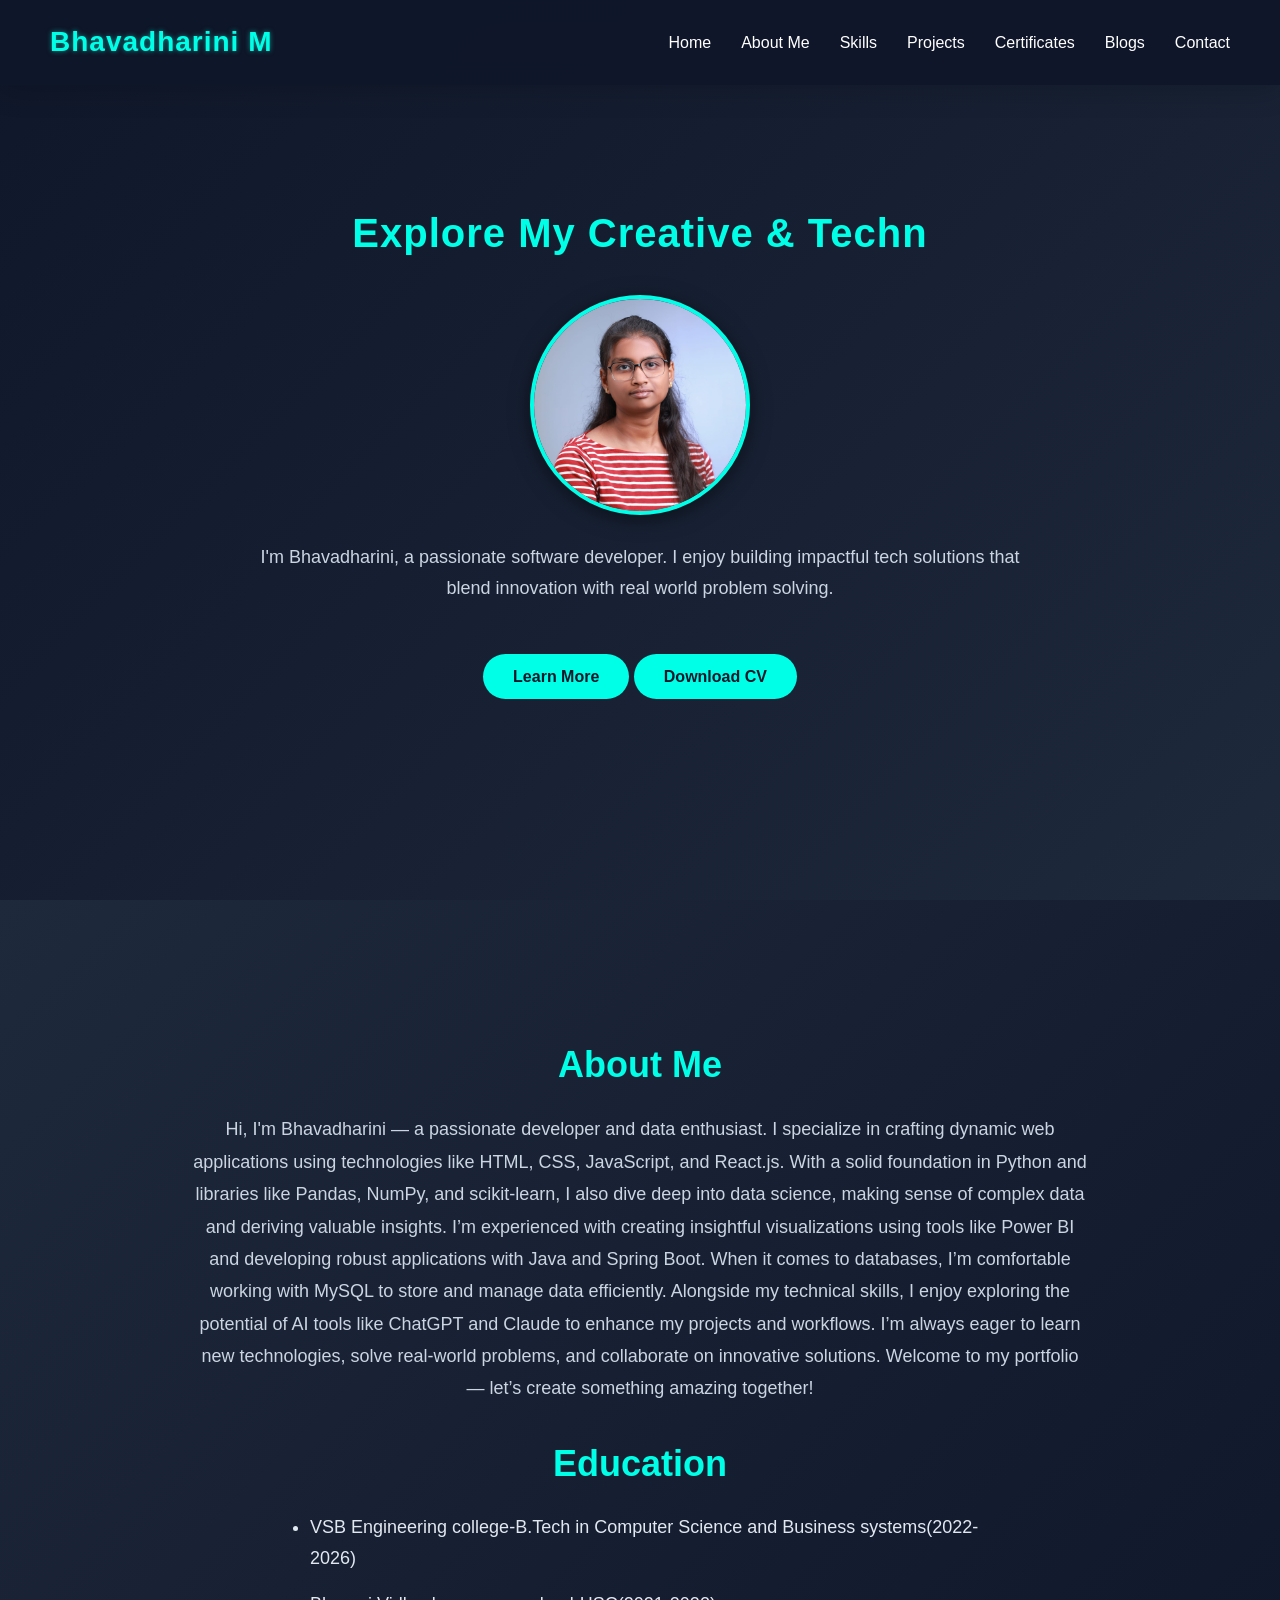
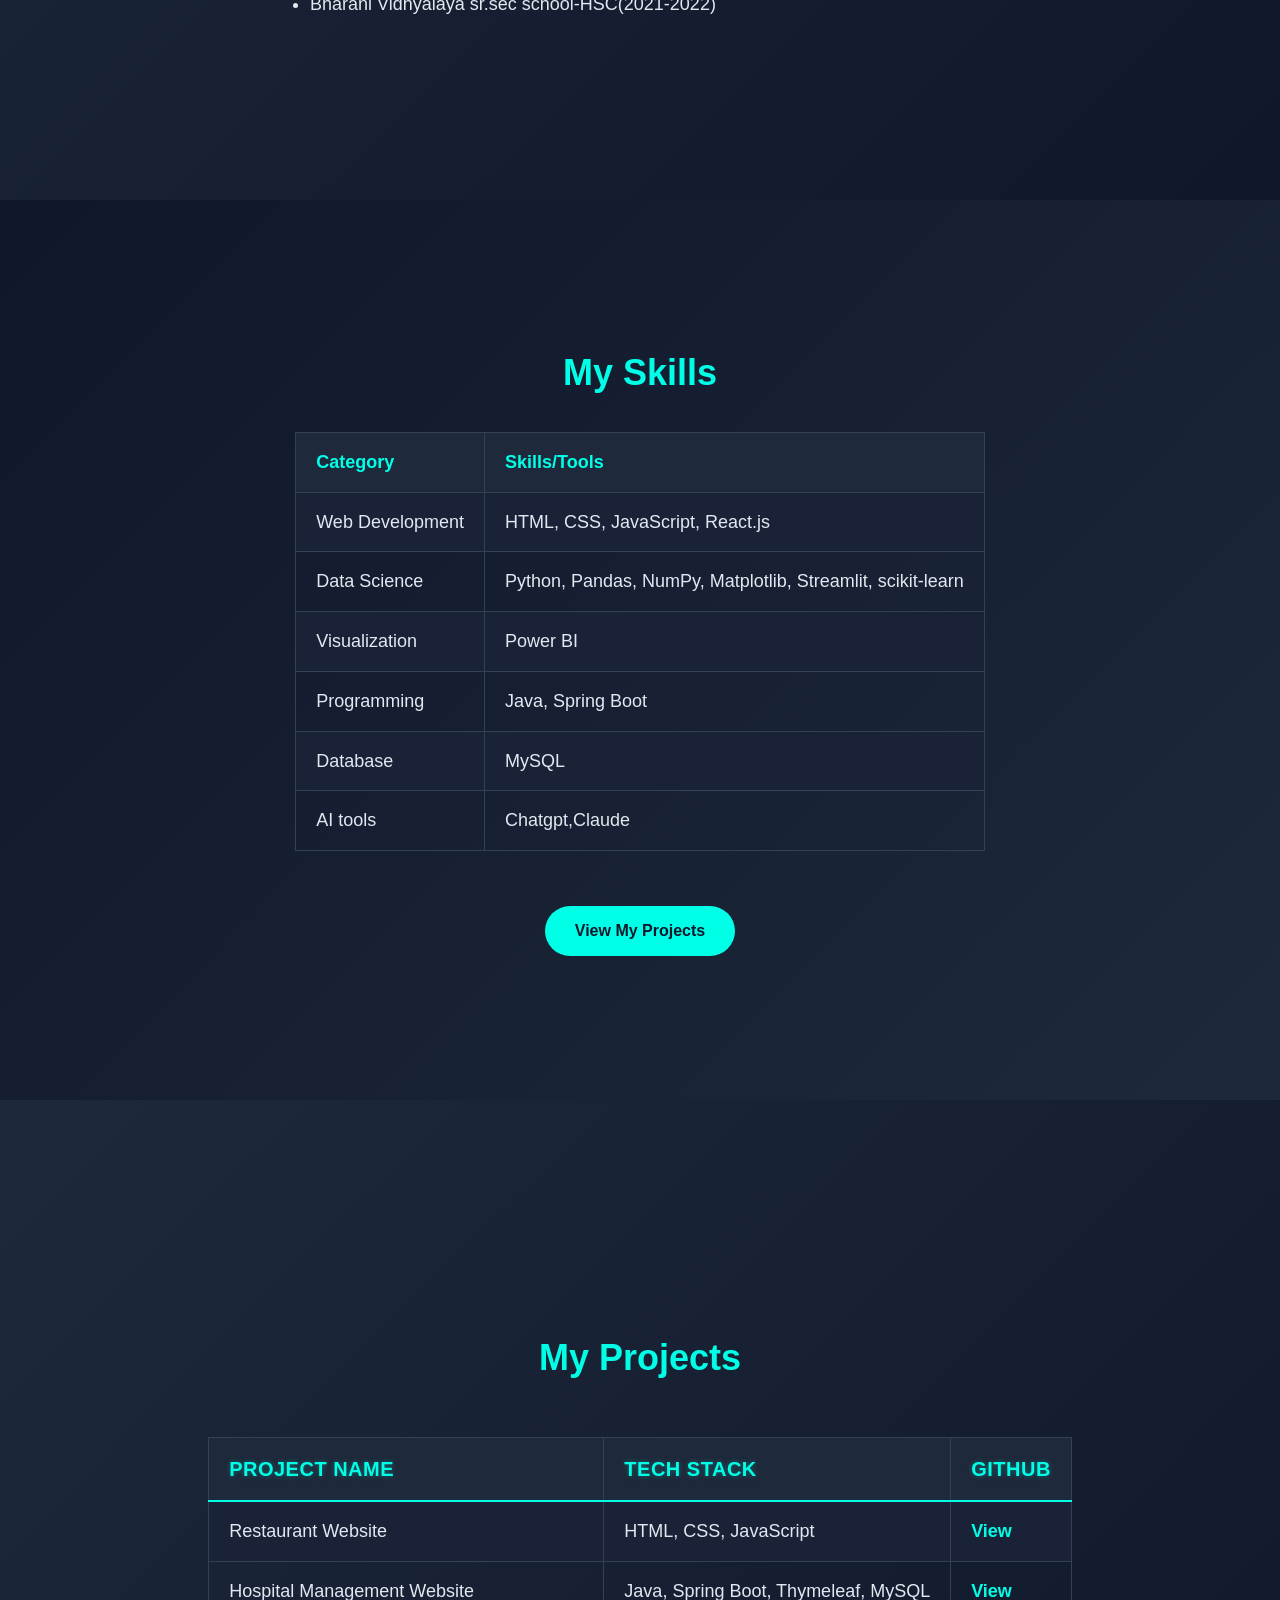
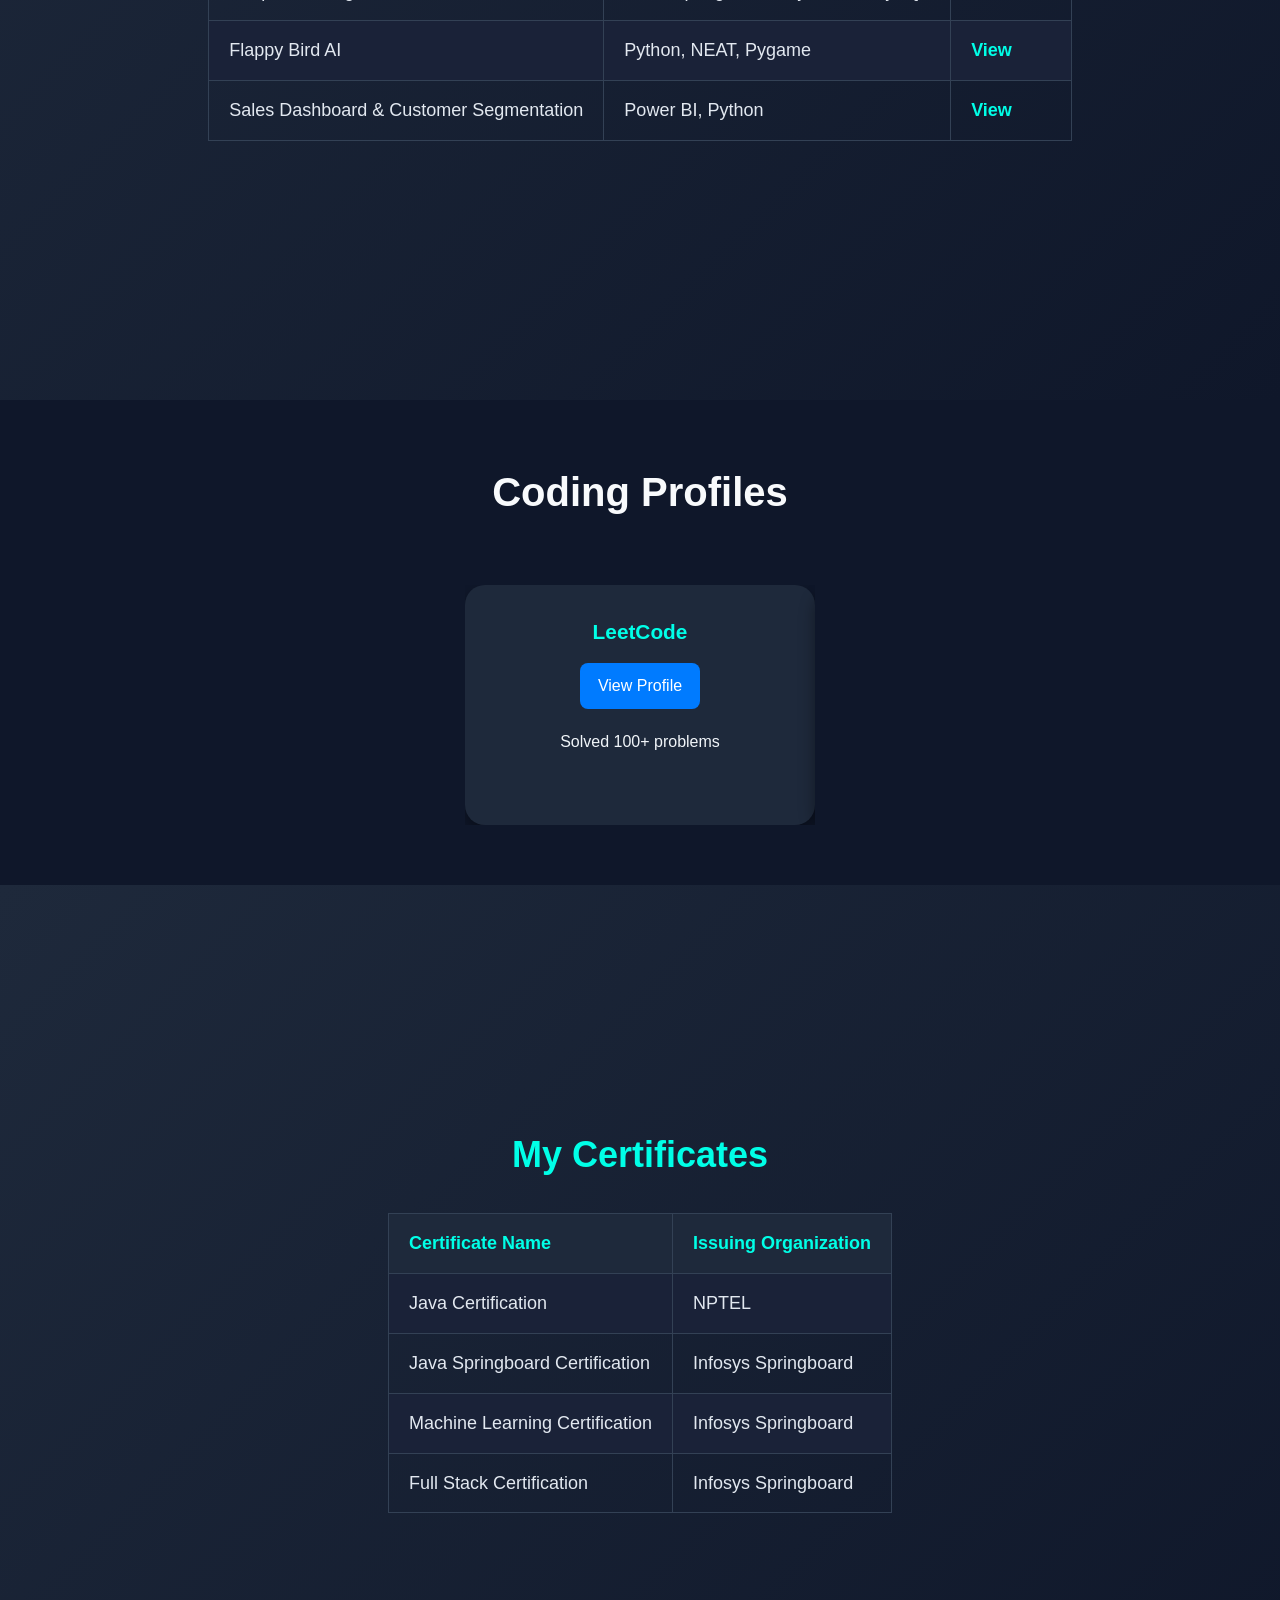
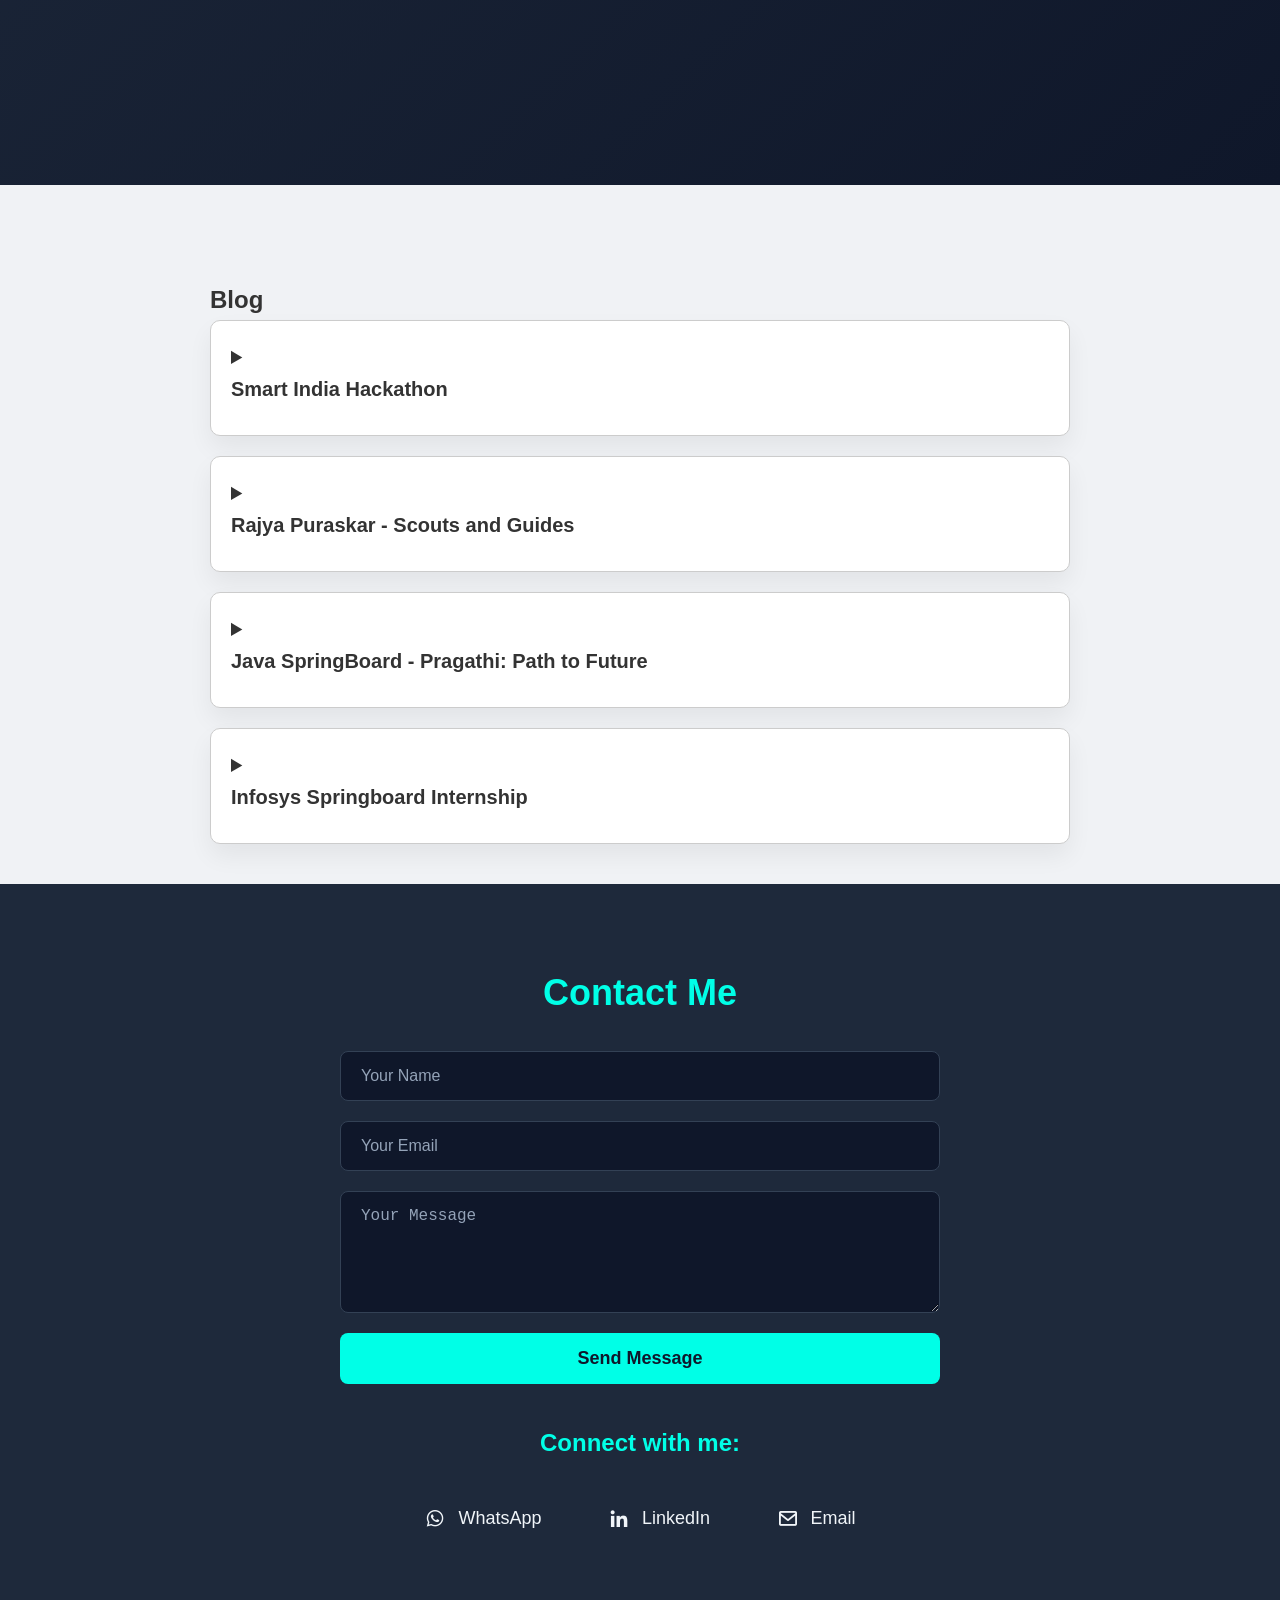
<file: index.html>
<!DOCTYPE html>
<html lang="en">
<head>
    <meta charset="UTF-8">
    <meta name="viewport" content="width=device-width, initial-scale=1.0">
    <title>Bhavadharini Portfolio</title>
    <link rel="stylesheet" href="style.css">
    <link href='https://unpkg.com/boxicons@2.1.4/css/boxicons.min.css' rel='stylesheet'>
</head>
<body>
    <header class="header">
        <a href="#home" class="logo">Bhavadharini M</a>
        <div class="menu-icon" onclick="toggleMenu()">&#9776;</div> <!-- Hamburger icon -->
        <nav class="navbar" id="navbar">
            <a href="#home">Home</a>
            <a href="#about">About Me</a>
            <a href="#skills">Skills</a>
            <a href="#projects">Projects</a>
            <a href="#certificates">Certificates</a>
            <a href="#blog">Blogs</a>
            <a href="#contact">Contact</a>
        </nav>
    </header>   
    
    <section class="home" id="home">
        <div class="home-content">
            <h3>Explore My Creative & Technical Journey!!!</h3>
            <div class="home-image">
                <img src="photo_official.jpg" alt="Home Image">
            </div>
            <p>I'm Bhavadharini, a passionate software developer. I enjoy building impactful tech solutions that blend innovation with real world problem solving.</p>
            <a href="#about" class="btn">Learn More</a>

            <a href="BHAVADHARINI M_VSBEC (1).pdf" download class="btn">Download CV</a>
        </div>
    </section>
    <section class="about" id="about">
        <div class="about-content">
            <h3>About Me</h3>
            <p>Hi, I'm Bhavadharini — a passionate developer and data enthusiast. I specialize in crafting dynamic web applications using technologies like HTML, CSS, JavaScript, and React.js. With a solid foundation in Python and libraries like Pandas, NumPy, and scikit-learn, I also dive deep into data science, making sense of complex data and deriving valuable insights.

                I’m experienced with creating insightful visualizations using tools like Power BI and developing robust applications with Java and Spring Boot. When it comes to databases, I’m comfortable working with MySQL to store and manage data efficiently.
                
                Alongside my technical skills, I enjoy exploring the potential of AI tools like ChatGPT and Claude to enhance my projects and workflows.
                
                I’m always eager to learn new technologies, solve real-world problems, and collaborate on innovative solutions. Welcome to my portfolio — let’s create something amazing together!</p>
            <h3>Education</h3>
            <ul>
                <li>VSB Engineering college-B.Tech in Computer Science and Business systems(2022-2026)</li>
                <li>Bharani Vidhyalaya sr.sec school-HSC(2021-2022)</li>
            </ul>
        </div>
        
    </section>
    <section class="skills" id="skills">
        <div class="skills-content">
            <h3>My Skills</h3>
            <table class="skills-table">
                <tr>
                    <th>Category</th>
                    <th>Skills/Tools</th>
                </tr>
                <tr>
                    <td>Web Development</td>
                    <td>HTML, CSS, JavaScript, React.js</td>
                </tr>
                <tr>
                    <td>Data Science</td>
                    <td>Python, Pandas, NumPy, Matplotlib, Streamlit, scikit-learn</td>
                </tr>
                <tr>
                    <td>Visualization</td>
                    <td>Power BI</td>
                </tr>
                <tr>
                    <td>Programming</td>
                    <td>Java, Spring Boot</td>
                </tr>
                <tr>
                    <td>Database</td>
                    <td>MySQL</td>
                </tr>
                <tr>
                    <td>AI tools</td>
                    <td>Chatgpt,Claude</td>
                </tr>
            </table>
            <a href="#projects" class="btn">View My Projects</a>
        </div>
    </section>
    <section class="projects" id="projects">
        <div class="projects-content">
          <h3>My Projects</h3>
          <table class="projects-table">
            <tr>
              <th>Project Name</th>
              <th>Tech Stack</th>
              <th>GitHub</th>
            </tr>
            <tr>
              <td>Restaurant Website</td>
              <td>HTML, CSS, JavaScript</td>
              <td><a href="https://github.com/bhava2206/restaurant_website" target="_blank" class="github-btn">View</a></td>
            </tr>
            <tr>
              <td>Hospital Management Website</td>
              <td>Java, Spring Boot, Thymeleaf, MySQL</td>
              <td><a href="https://github.com/yourusername/project2" target="_blank" class="github-btn">View</a></td>
            </tr>
            <tr>
              <td>Flappy Bird AI</td>
              <td>Python, NEAT, Pygame</td>
              <td><a href="https://github.com/yourusername/project3" target="_blank" class="github-btn">View</a></td>
            </tr>
            <tr>
              <td>Sales Dashboard & Customer Segmentation</td>
              <td>Power BI, Python</td>
              <td><a href="https://github.com/yourusername/project4" target="_blank" class="github-btn">View</a></td>
            </tr>
          </table>
        </div>
      </section>
      <section class="leetcode-slider" id="leetcode">
        <h1>Coding Profiles</h1>
        <br><br>
        <div class="slider-container">
            <div class="slider">
                <div class="slide-card">
                    <h4>LeetCode</h4>
                    <a href="https://leetcode.com/u/Bhavadharinim/" target="_blank">View Profile</a>
                    <p>Solved 100+ problems</p>
                </div>
                <div class="slide-card">
                    <h4>GeeksForGeeks</h4>
                    <a href="https://www.geeksforgeeks.org/user/bhavadharj759/" target="_blank">View Profile</a>
                    <p>solved 50+ problems</p>
                </div>
                <div class="slide-card">
                    <h4>GitHub</h4>
                    <a href="https://github.com/" target="_blank">View Profile</a>
                    <p>Contributed to various projects</p>
                </div>
                <div class="slide-card">
                  <h4>HackerRank</h4>
                  <a href="https://www.hackerrank.com/profile/bhavadharinim251" target="_blank">View Profile</a>
                  <p>solved 50+ problems</p>
              </div>
                <!-- Add more cards as needed -->
                <div class="slide-card">
                    <h4>LeetCode</h4>
                    <a href="https://leetcode.com/u/Bhavadharinim/" target="_blank">View Profile</a>
                    <p>Solved 100+ problems</p>
                </div>
                <div class="slide-card">
                    <h4>GeeksForGeeks</h4>
                    <a href="https://www.geeksforgeeks.org/user/bhavadharj759/" target="_blank">View Profile</a>
                    <p>solved 50+ problems</p>
                </div>
                <div class="slide-card">
                    <h4>GitHub</h4>
                    <a href="https://github.com/" target="_blank">View Profile</a>
                    <p>Contributed to various projects</p>
                </div>
                <div class="slide-card">
                  <h4>HackerRank</h4>
                  <a href="https://www.hackerrank.com/profile/bhavadharinim251" target="_blank">View Profile</a>
                  <p>solved 50+ problems</p>
              </div>
            </div>
            
        </div>
    </section>
    
    
      
    <section class="certificates" id="certificates">
         <div class="certificates-content">
          <h3>My Certificates</h3>
          <table class="certificates-table">
              <tr>
               <th>Certificate Name</th>
               <th>Issuing Organization</th>
              </tr>
              <tr>
               <td>Java Certification</td>
               <td>NPTEL</td>
              </tr>
              <tr>
               <td>Java Springboard Certification</td>
               <td>Infosys Springboard</td>
              </tr>
              <tr>
               <td>Machine Learning Certification</td>
               <td>Infosys Springboard</td>
              </tr>
              <tr>
               <td>Full Stack Certification</td>
               <td>Infosys Springboard</td>
              </tr>
          </table>
         </div>    
    </section>
    <section class="blog" id="blog">
      <br><br><br>
      <h1>Blog</h1>
  
      <details class="blog-entry">
          <summary><h4>Smart India Hackathon</h4></summary>
          <img src="maxresdefault.jpg" alt="Smart India Hackathon" class="blog-image">
          <p>
              I had the opportunity to participate in the prestigious Smart India Hackathon, where our team collaboratively proposed and built a Geolocation-based Attendance Tracking App aimed at streamlining employee attendance processes across multiple office locations.
              <br><br>
              The application was designed with practical, user-centric features such as:
              <ul>
                  <li>Geolocation-based check-in/check-out</li>
                  <li>Offline access to mark attendance in areas with poor connectivity</li>
                  <li>Multilingual support to cater to diverse users</li>
                  <li>Integration with Google Maps API for accurate location tracking</li>
                  <li>Real-time data synchronization with a cloud database</li>
              </ul>
              This hackathon was a remarkable team effort, allowing us to collaboratively brainstorm, design, and develop the solution within a limited time frame. Through this, I gained extensive hands-on experience in:
              <ul>
                  <li>Flutter for building a cross-platform mobile app</li>
                  <li>MongoDB Atlas for managing cloud-based, scalable data storage</li>
                  <li>Google Maps & GPS services for location tracking</li>
                  <li>Git and GitHub for version control and effective collaboration</li>
              </ul>
              The event not only sharpened my technical skills but also helped enhance my teamwork, problem-solving, and agile development practices.
          </p>
      </details>
  
      <details class="blog-entry">
          <summary><h4>Rajya Puraskar - Scouts and Guides</h4></summary>
          <img src="download.png" alt="Rajya Puraskar" class="blog-image">
          <p>
              Achieving the Rajya Puraskar, one of the highest state-level honors in Scouts and Guides, marked a significant milestone in my personal growth journey. Through this experience, I actively participated in state-level camps, service activities, and rigorous evaluations, which strengthened my:
              <ul>
                  <li>Leadership skills by leading teams in various outdoor tasks and social initiatives</li>
                  <li>Teamwork and collaboration during group challenges and community service projects</li>
                  <li>Sense of social responsibility through volunteering and public service activities</li>
              </ul>
              This experience taught me to adapt, communicate effectively, and lead with empathy — lessons that continue to guide me in both personal and professional settings.
          </p>
      </details>
  
      <details class="blog-entry">
          <summary><h4>Java SpringBoard - Pragathi: Path to Future</h4></summary>
          <img src="1723796476978.png" alt="Java Springboard" class="blog-image">
          <p>
              As part of the Infosys Springboard initiative, I had the opportunity to enhance my skills in Java programming, Spring Boot framework, and full-stack development through a series of hands-on projects, coding exercises, and interactive learning modules. This program provided an in-depth understanding of building scalable web applications using Java 17, Spring Boot RESTful services, MySQL, and front-end integration tools.
              <br><br>
              Alongside full-stack development, I also explored the exciting domain of Artificial Intelligence (AI) and Machine Learning (ML) using Python. The AI/ML modules covered key concepts such as:
              <ul>
                  <li>Supervised and Unsupervised Learning</li>
                  <li>Data Preprocessing and Cleaning</li>
                  <li>Model Building and Evaluation Techniques</li>
                  <li>Libraries like Pandas, NumPy, Matplotlib, and scikit-learn</li>
                  <li>Basic implementations of algorithms like Linear Regression, Decision Trees, and K-Means Clustering</li>
              </ul>
              Through practical assignments and projects, I gained valuable experience in applying AI/ML techniques to real-world datasets, performing predictive analysis, data visualization, and model optimization.
              <br><br>
              This dual exposure to full-stack application development and AI/ML fundamentals has equipped me with a versatile technical skill set, enhancing both my backend development capabilities and data-driven problem-solving approach. The program also emphasized professional development skills such as project management, version control with Git/GitHub, agile methodologies, and effective team collaboration in a simulated professional environment.
          </p>
      </details>
  
      <details class="blog-entry">
          <summary><h4>Infosys Springboard Internship</h4></summary>
          <img src="download (2).jpg" alt="Infosys Internship" class="blog-image">
          <p>
              As a Springboard Intern, I gained valuable exposure to real-world software development practices through a structured Java Stack Development program. The internship allowed me to deepen my understanding of Java programming, Spring Boot framework, REST APIs, and MySQL database management. I also got hands-on experience with collaborative development tools like Git and GitHub, enhancing my ability to work efficiently in team-based projects.
              <br><br>
              One of the highlights of my internship was developing a Hospital Management Application named "Care and Cure App". This project provided a comprehensive, practical learning experience in:
              <ul>
                  <li>Back-end logic development using Java and Spring Boot</li>
                  <li>Database design and management with MySQL</li>
                  <li>Front-end integration techniques for seamless user interaction</li>
                  <li>Version control and team collaboration using GitHub</li>
              </ul>
              Working alongside students from different states helped me enhance my communication, teamwork, and cross-functional collaboration skills. Within the project, I specifically handled the Doctor Module, where I implemented functionalities such as:
              <ul>
                  <li>Doctor registration and profile management</li>
                  <li>Appointment scheduling and patient records</li>
                  <li>Availability management and slot booking</li>
              </ul>
              This hands-on project not only improved my problem-solving skills but also gave me real-time exposure to the end-to-end software development lifecycle, from database schema creation to API development and front-end integration.
              <br><br>
              The internship experience broadened my technical capabilities and taught me the importance of teamwork, agile development, and attention to detail in delivering quality software solutions.
          </p>
      </details>
  </section>
  
    <section class="contact" id="contact">
        <div class="contact-content">
            <h3>Contact Me</h3>
            <form action="https://script.google.com/macros/s/AKfycby15DABHLYYRryPjyNxZnx-lchVOAT3p_8gW0bi8J-9GLEpDHg9KxpjNGTtx9qkNso78w/exec" method="POST" name="contact-form">
            <input type="text" name="name" placeholder="Your Name" required>
            <input type="email" name="email" placeholder="Your Email" required>
            <textarea name="message" rows="5" placeholder="Your Message" required></textarea>
            <button type="submit">Send Message</button>
            </form>
            <div class="contact-links">
            <h4>Connect with me:</h4>
            <a href="https://wa.me/918973306673" target="_blank" class="contact-link">
                <i class='bx bxl-whatsapp'></i> WhatsApp
            </a>
            <a href="https://www.linkedin.com/in/bhavadharini-m-6391a1280/" target="_blank" class="contact-link">
                <i class='bx bxl-linkedin'></i> LinkedIn
            </a>
            <a href="mailto:bhavadharinim2500@gmail.com" class="contact-link">
                <i class='bx bx-envelope'></i> Email
            </a>
            </div>
        </div>
        
    </section>    
    

    <script>
        function toggleMenu() {
          var navbar = document.getElementById("navbar");
          navbar.classList.toggle("active");
        }
        
      </script>
      
      <script>
       window.onload = () => {
  let i = 0;
  const txt = 'Explore My Creative & Technical Journey!!!';
  const speed = 100;
  const h3 = document.querySelector('.home-content h3');
  
  h3.innerHTML = ''; // clear existing text before typing
  
  function typeWriter() {
    if (i < txt.length) {
      h3.innerHTML += txt.charAt(i);
      i++;
      setTimeout(typeWriter, speed);
    }
  }

  typeWriter();
};


      </script>
      <script>
        const scriptUrl = 'https://script.google.com/macros/s/AKfycby15DABHLYYRryPjyNxZnx-lchVOAT3p_8gW0bi8J-9GLEpDHg9KxpjNGTtx9qkNso78w/exec';
        const form = document.forms['contact-form'];
        form.addEventListener('submit', e => {
          e.preventDefault();
          fetch(scriptUrl, { method: 'POST', body: new FormData(form)})
            .then(response => {
              if (response.ok) {
                alert("Message sent successfully!");
                form.reset();
              } else {
                alert("Failed to send message. Please try again.");
              }
            })
            .catch(error => {
              console.error('Error!', error.message);
              alert("An error occurred. Please check your internet connection or try again later.");
            });
        });
      </script>
      <script>
        document.querySelectorAll(".blog-entry").forEach((entry) => {
            entry.addEventListener("toggle", () => {
                if (entry.open) {
                    document.querySelectorAll(".blog-entry").forEach((other) => {
                        if (other !== entry) {
                            other.removeAttribute("open");
                        }
                    });
                }
            });
        });
        
    </script>
   
   <script>
    let currentIndex = 0;
    const slider = document.querySelector('.slider');
    const cards = document.querySelectorAll('.slide-card');
    const totalCards = cards.length;
  
    function moveSlider(index) {
      slider.style.transform = `translateX(-${index * 100}%)`;
    }
  
    function autoSlide() {
      currentIndex = (currentIndex + 1) % totalCards;
      moveSlider(currentIndex);
    }
  
    let autoSlideInterval = setInterval(autoSlide, 3000);
  
    // Drag functionality
    let startX = 0;
    let isDragging = false;
    let dragThreshold = 50;
  
    const container = document.querySelector('.slider-container');
  
    container.addEventListener('mousedown', (e) => {
      isDragging = true;
      startX = e.pageX;
      clearInterval(autoSlideInterval);
    });
  
    container.addEventListener('mouseup', (e) => {
      if (!isDragging) return;
      const diff = e.pageX - startX;
      if (diff > dragThreshold && currentIndex > 0) {
        currentIndex--;
      } else if (diff < -dragThreshold && currentIndex < totalCards - 1) {
        currentIndex++;
      }
      moveSlider(currentIndex);
      isDragging = false;
      autoSlideInterval = setInterval(autoSlide, 3000);
    });
  
    container.addEventListener('touchstart', (e) => {
      startX = e.touches[0].clientX;
      clearInterval(autoSlideInterval);
    });
  
    container.addEventListener('touchend', (e) => {
      const endX = e.changedTouches[0].clientX;
      const diff = endX - startX;
      if (diff > dragThreshold && currentIndex > 0) {
        currentIndex--;
      } else if (diff < -dragThreshold && currentIndex < totalCards - 1) {
        currentIndex++;
      }
      moveSlider(currentIndex);
      autoSlideInterval = setInterval(autoSlide, 3000);
    });
  </script>
  
    

      
      
</body>
</html>
</file>
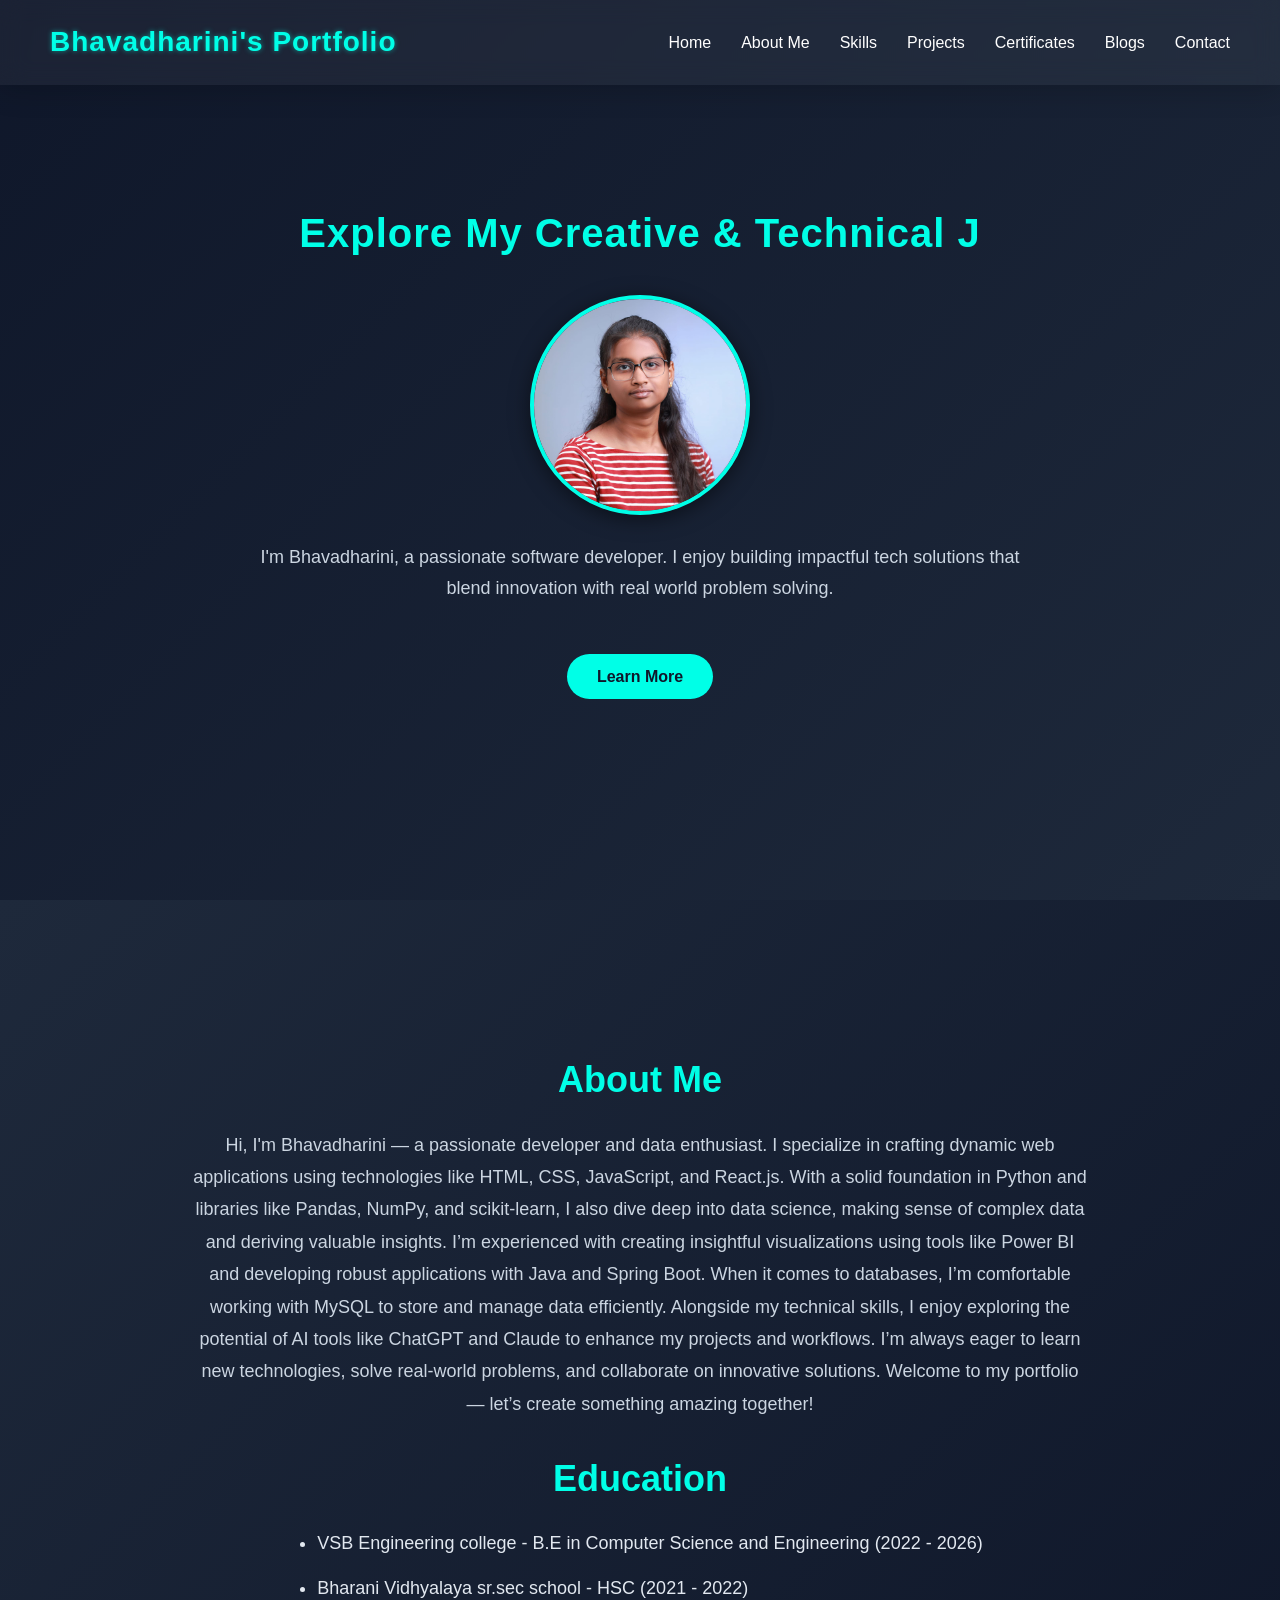
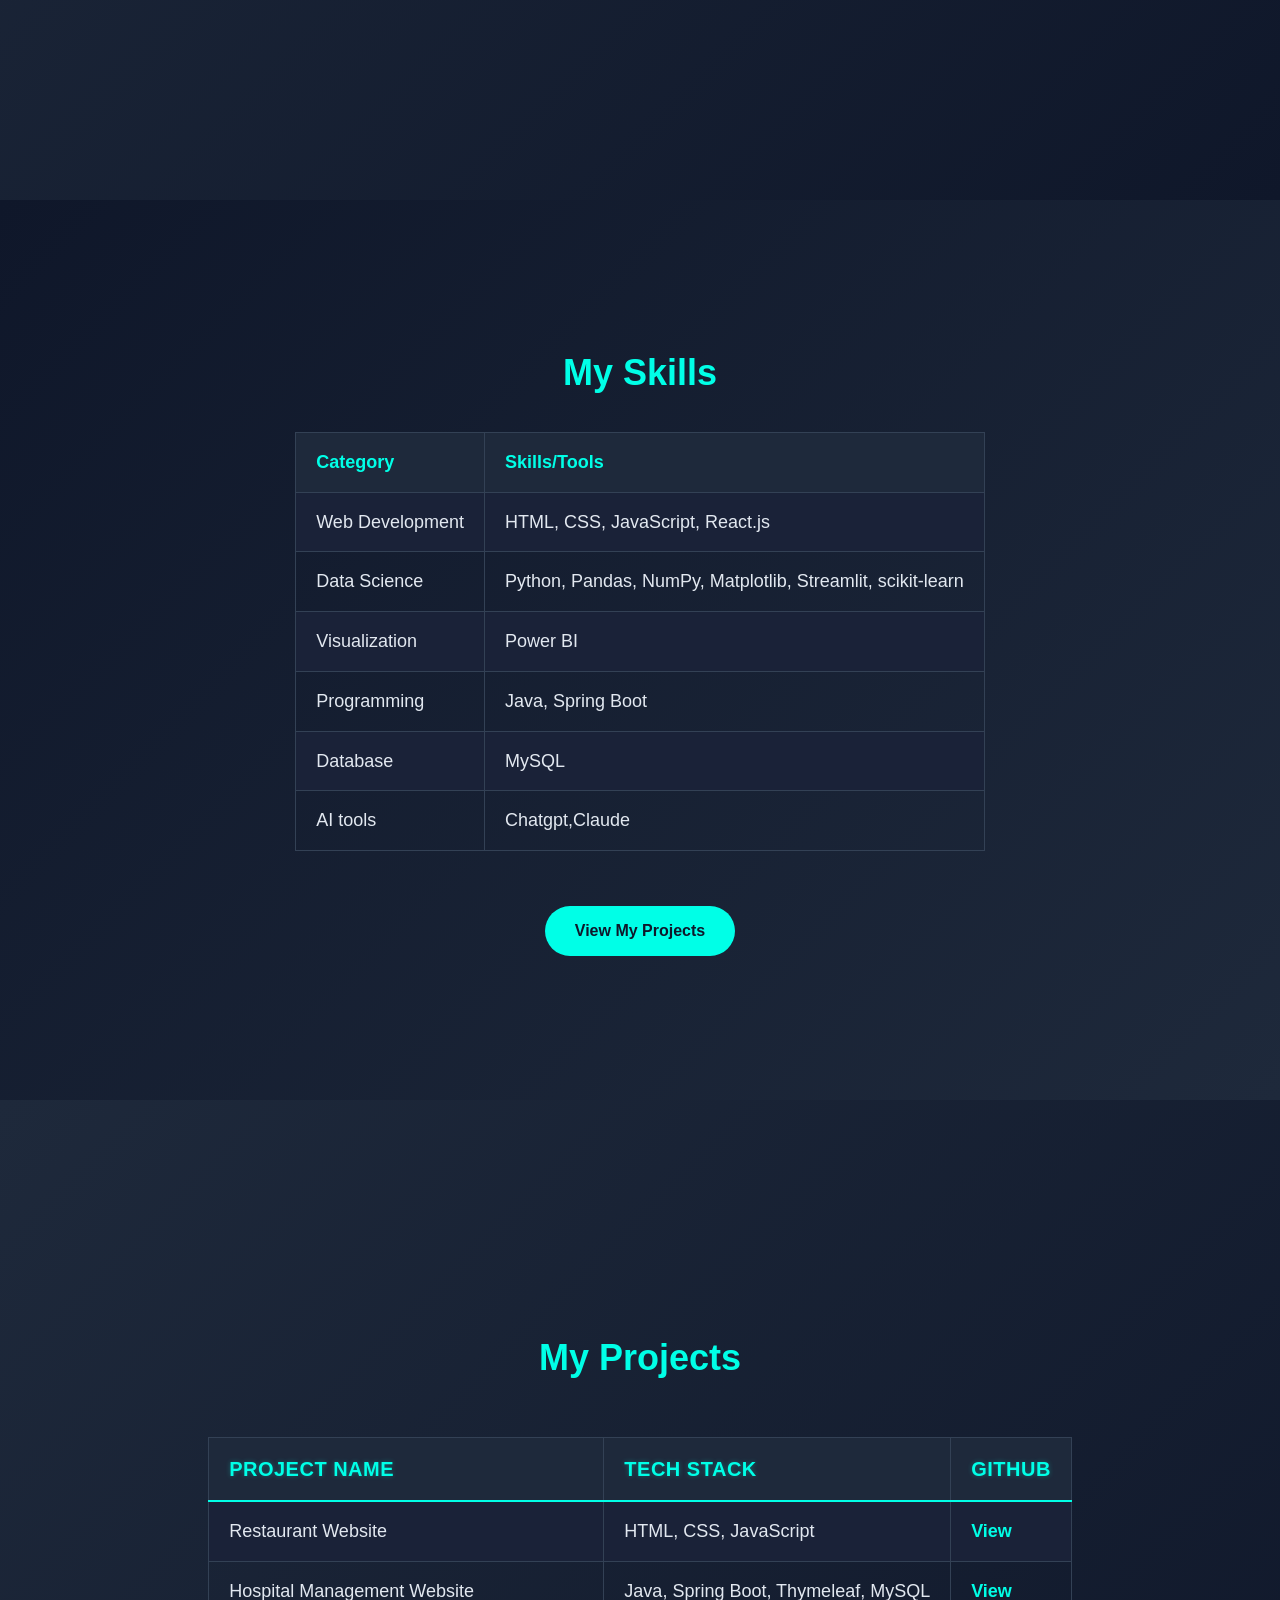
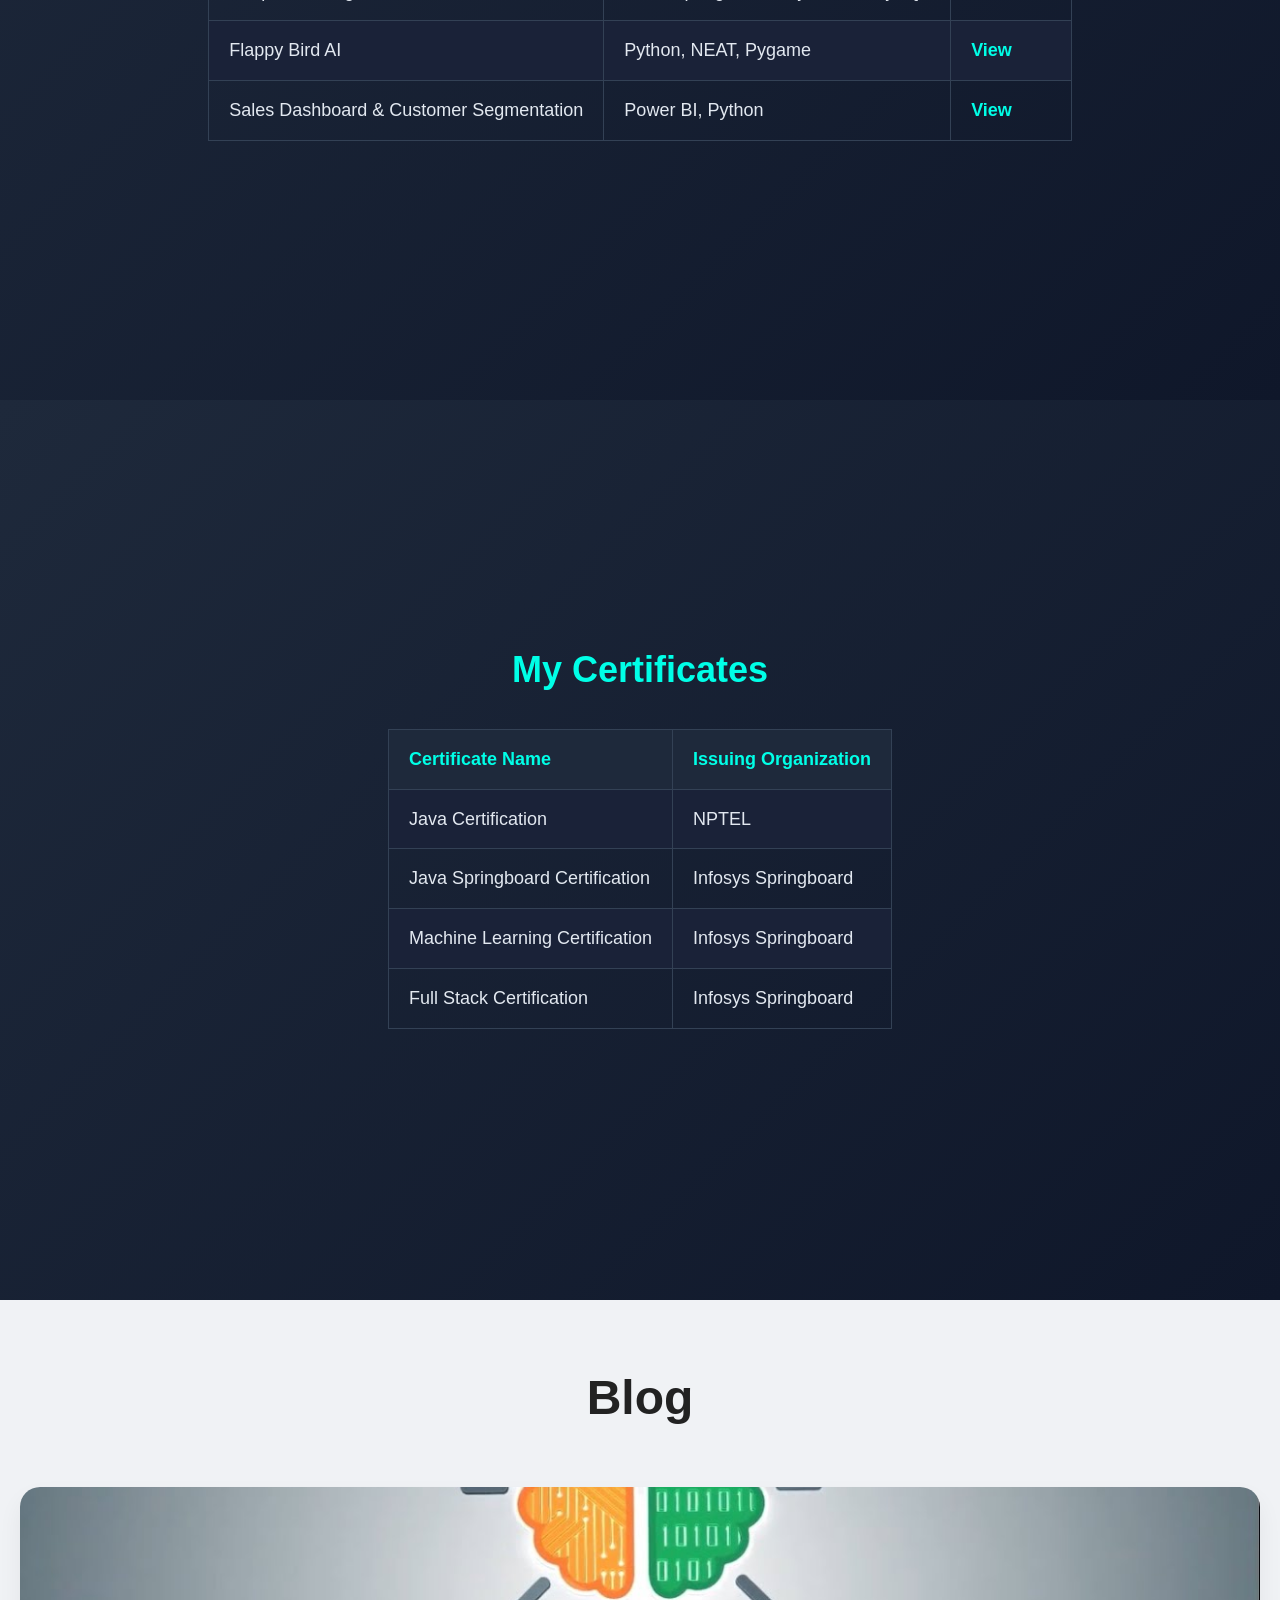
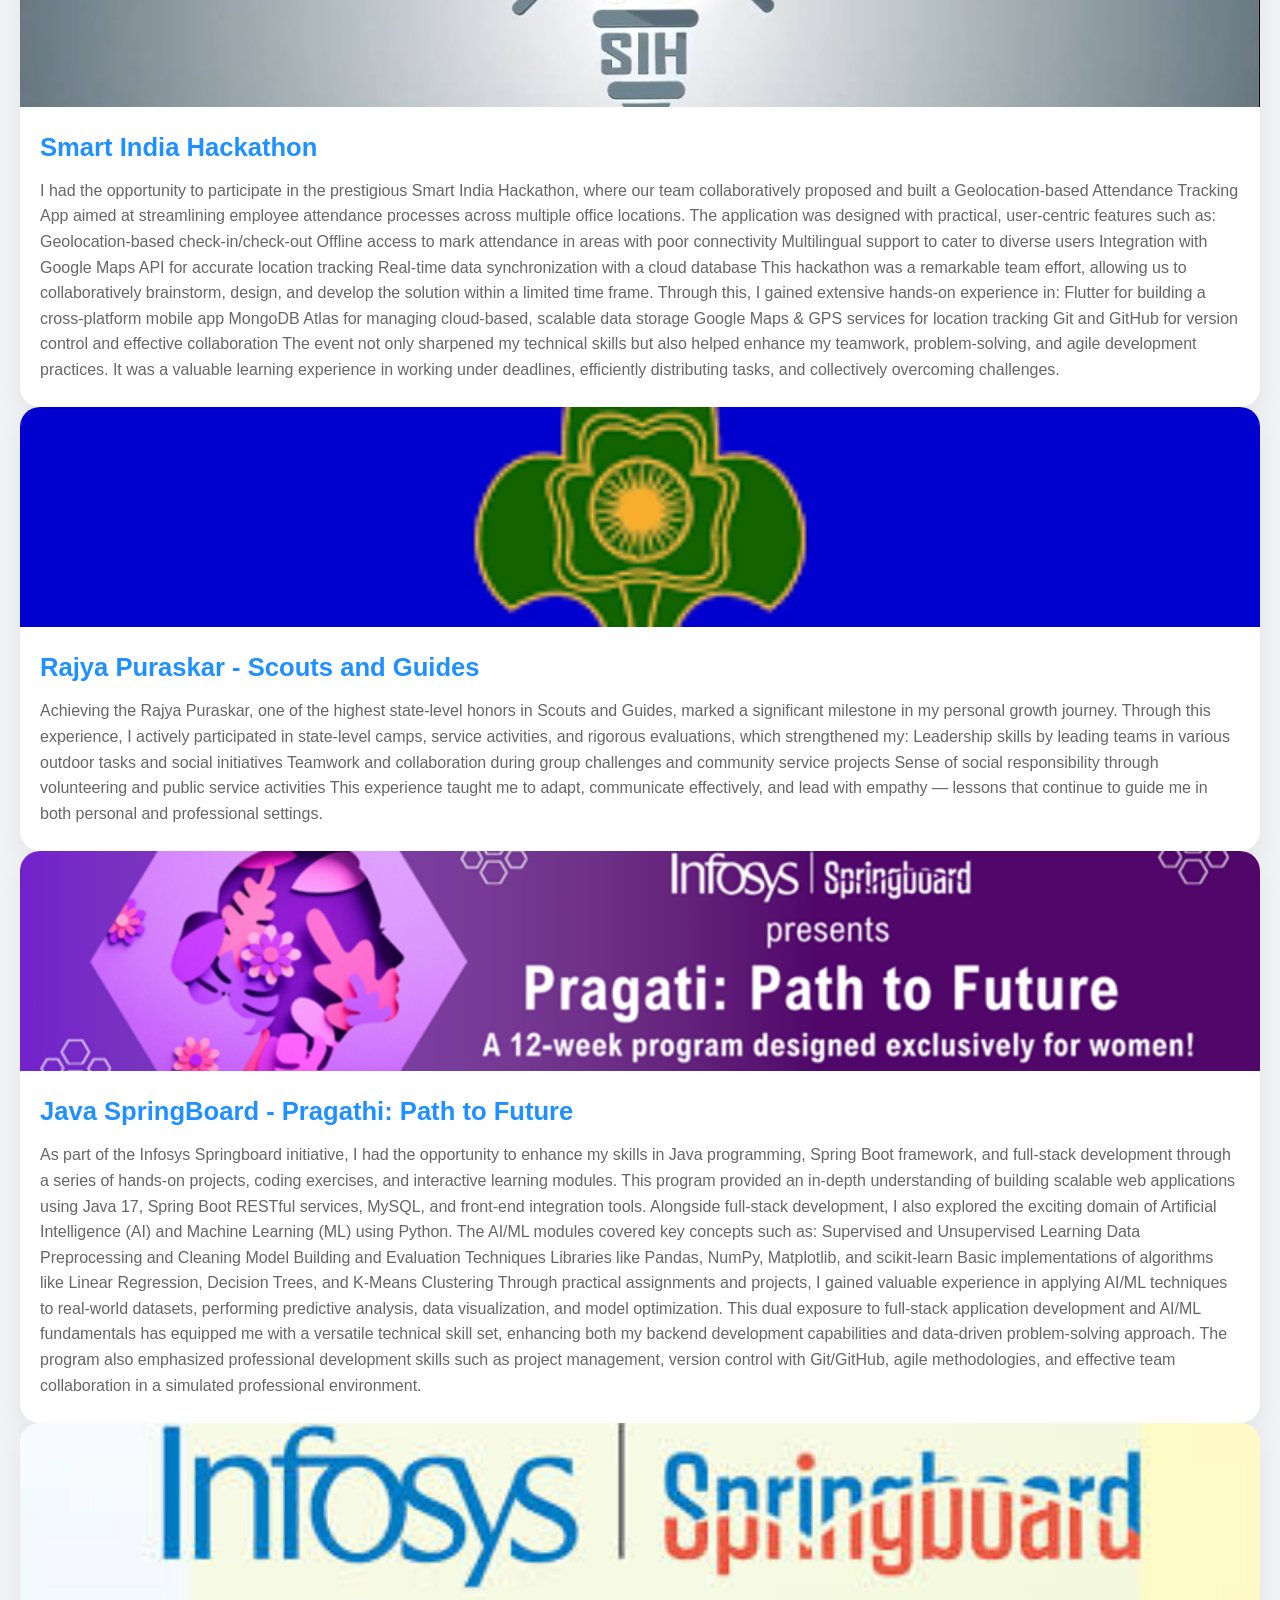
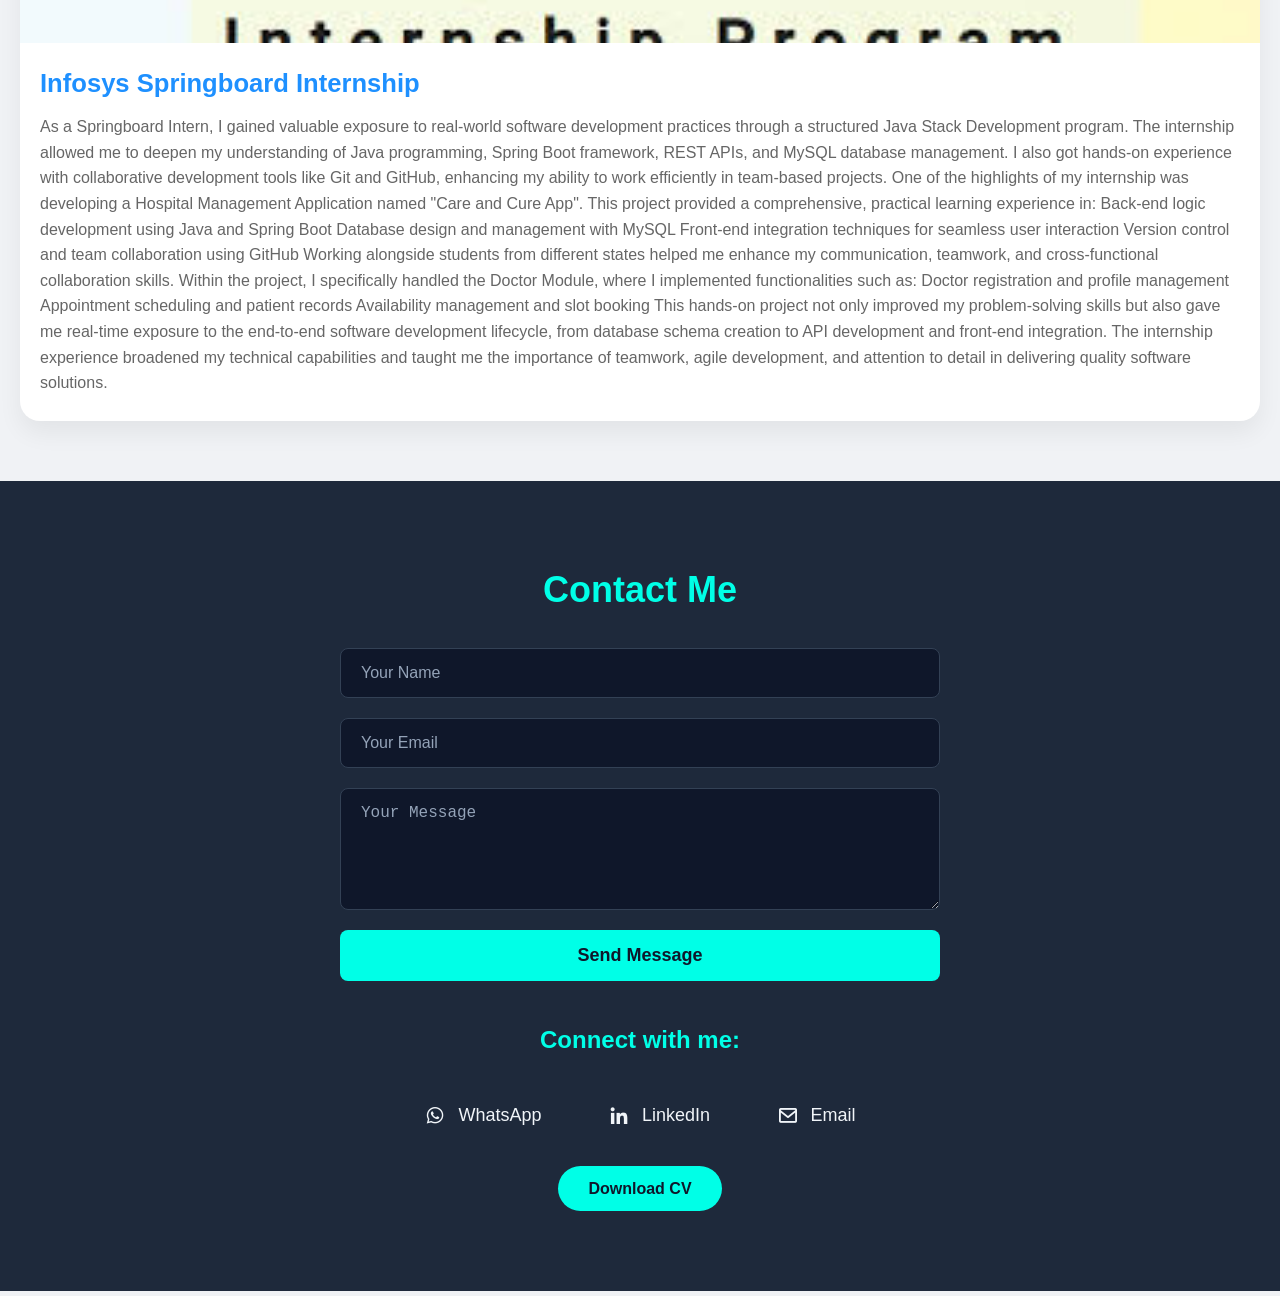
<file: port.html>
<!DOCTYPE html>
<html lang="en">
<head>
    <meta charset="UTF-8">
    <meta name="viewport" content="width=device-width, initial-scale=1.0">
    <title>Bhavadharini Portfolio</title>
    <link rel="stylesheet" href="port.css">
    <link href='https://unpkg.com/boxicons@2.1.4/css/boxicons.min.css' rel='stylesheet'>
</head>
<body>
    <header class="header">
        <a href="#home" class="logo">Bhavadharini's Portfolio</a>
        <div class="menu-icon" onclick="toggleMenu()">&#9776;</div> <!-- Hamburger icon -->
        <nav class="navbar" id="navbar">
            <a href="#home">Home</a>
            <a href="#about">About Me</a>
            <a href="#skills">Skills</a>
            <a href="#projects">Projects</a>
            <a href="#certificates">Certificates</a>

            <a href="#blog">Blogs</a>
            <a href="#contact">Contact</a>
        </nav>
    </header>   
    
    <section class="home" id="home">
        <div class="home-content">
            <h3>Explore My Creative & Technical Journey!!!</h3>
            <div class="home-image">
                <img src="photo_official.jpg" alt="Home Image">
            </div>
            <p>I'm Bhavadharini, a passionate software developer. I enjoy building impactful tech solutions that blend innovation with real world problem solving.</p>
            <a href="#about" class="btn">Learn More</a>
        </div>
    </section>
    <section class="about" id="about">
        <div class="about-content">
            <h3>About Me</h3>
            <p>Hi, I'm Bhavadharini — a passionate developer and data enthusiast. I specialize in crafting dynamic web applications using technologies like HTML, CSS, JavaScript, and React.js. With a solid foundation in Python and libraries like Pandas, NumPy, and scikit-learn, I also dive deep into data science, making sense of complex data and deriving valuable insights.

                I’m experienced with creating insightful visualizations using tools like Power BI and developing robust applications with Java and Spring Boot. When it comes to databases, I’m comfortable working with MySQL to store and manage data efficiently.
                
                Alongside my technical skills, I enjoy exploring the potential of AI tools like ChatGPT and Claude to enhance my projects and workflows.
                
                I’m always eager to learn new technologies, solve real-world problems, and collaborate on innovative solutions. Welcome to my portfolio — let’s create something amazing together!</p>
            <h3>Education</h3>
            <ul>
                <li>VSB Engineering college - B.E in Computer Science and Engineering (2022 - 2026)</li>
                <li>Bharani Vidhyalaya sr.sec school - HSC (2021 - 2022)</li>
            </ul>
        </div>
        
    </section>
    <section class="skills" id="skills">
        <div class="skills-content">
            <h3>My Skills</h3>
            <table class="skills-table">
                <tr>
                    <th>Category</th>
                    <th>Skills/Tools</th>
                </tr>
                <tr>
                    <td>Web Development</td>
                    <td>HTML, CSS, JavaScript, React.js</td>
                </tr>
                <tr>
                    <td>Data Science</td>
                    <td>Python, Pandas, NumPy, Matplotlib, Streamlit, scikit-learn</td>
                </tr>
                <tr>
                    <td>Visualization</td>
                    <td>Power BI</td>
                </tr>
                <tr>
                    <td>Programming</td>
                    <td>Java, Spring Boot</td>
                </tr>
                <tr>
                    <td>Database</td>
                    <td>MySQL</td>
                </tr>
                <tr>
                    <td>AI tools</td>
                    <td>Chatgpt,Claude</td>
                </tr>
            </table>
            <a href="#projects" class="btn">View My Projects</a>
        </div>
    </section>
    <section class="projects" id="projects">
        <div class="projects-content">
          <h3>My Projects</h3>
          <table class="projects-table">
            <tr>
              <th>Project Name</th>
              <th>Tech Stack</th>
              <th>GitHub</th>
            </tr>
            <tr>
              <td>Restaurant Website</td>
              <td>HTML, CSS, JavaScript</td>
              <td><a href="https://github.com/bhava2206/restaurant_website" target="_blank" class="github-btn">View</a></td>
            </tr>
            <tr>
              <td>Hospital Management Website</td>
              <td>Java, Spring Boot, Thymeleaf, MySQL</td>
              <td><a href="https://github.com/yourusername/project2" target="_blank" class="github-btn">View</a></td>
            </tr>
            <tr>
              <td>Flappy Bird AI</td>
              <td>Python, NEAT, Pygame</td>
              <td><a href="https://github.com/yourusername/project3" target="_blank" class="github-btn">View</a></td>
            </tr>
            <tr>
              <td>Sales Dashboard & Customer Segmentation</td>
              <td>Power BI, Python</td>
              <td><a href="https://github.com/yourusername/project4" target="_blank" class="github-btn">View</a></td>
            </tr>
          </table>
        </div>
      </section>
      
    <section class="certificates" id="certificates">
         <div class="certificates-content">
          <h3>My Certificates</h3>
          <table class="certificates-table">
              <tr>
               <th>Certificate Name</th>
               <th>Issuing Organization</th>
              </tr>
              <tr>
               <td>Java Certification</td>
               <td>NPTEL</td>
              </tr>
              <tr>
               <td>Java Springboard Certification</td>
               <td>Infosys Springboard</td>
              </tr>
              <tr>
               <td>Machine Learning Certification</td>
               <td>Infosys Springboard</td>
              </tr>
              <tr>
               <td>Full Stack Certification</td>
               <td>Infosys Springboard</td>
              </tr>
          </table>
         </div>    
    </section>
    <section class="blog" id="blog">
        <h3>Blog</h3>
    
        <div class="blog-entry" id="blog-smart-india-hackathon">
            <img src="maxresdefault.jpg" alt="Smart India Hackathon" class="blog-image">
            <h4>Smart India Hackathon</h4>
            <p>I had the opportunity to participate in the prestigious Smart India Hackathon, where our team collaboratively proposed and built a Geolocation-based Attendance Tracking App aimed at streamlining employee attendance processes across multiple office locations.

                The application was designed with practical, user-centric features such as:
                
                Geolocation-based check-in/check-out
                
                Offline access to mark attendance in areas with poor connectivity
                
                Multilingual support to cater to diverse users
                
                Integration with Google Maps API for accurate location tracking
                
                Real-time data synchronization with a cloud database
                
                This hackathon was a remarkable team effort, allowing us to collaboratively brainstorm, design, and develop the solution within a limited time frame. Through this, I gained extensive hands-on experience in:
                
                Flutter for building a cross-platform mobile app
                
                MongoDB Atlas for managing cloud-based, scalable data storage
                
                Google Maps & GPS services for location tracking
                
                Git and GitHub for version control and effective collaboration
                
                The event not only sharpened my technical skills but also helped enhance my teamwork, problem-solving, and agile development practices. It was a valuable learning experience in working under deadlines, efficiently distributing tasks, and collectively overcoming challenges.</p>
        </div>
    
        <div class="blog-entry" id="blog-rajya-puraskar">
            <img src="download.png" alt="Rajya Puraskar" class="blog-image">
            <h4>Rajya Puraskar - Scouts and Guides</h4>
            <p>Achieving the Rajya Puraskar, one of the highest state-level honors in Scouts and Guides, marked a significant milestone in my personal growth journey. Through this experience, I actively participated in state-level camps, service activities, and rigorous evaluations, which strengthened my:

                Leadership skills by leading teams in various outdoor tasks and social initiatives
                
                Teamwork and collaboration during group challenges and community service projects
                
                Sense of social responsibility through volunteering and public service activities
                
                This experience taught me to adapt, communicate effectively, and lead with empathy — lessons that continue to guide me in both personal and professional settings.</p>
        </div>
    
        <div class="blog-entry" id="blog-java-springboard">
            <img src="1723796476978.png" alt="Java Springboard" class="blog-image">
            <h4>Java SpringBoard - Pragathi: Path to Future</h4>
            <p>As part of the Infosys Springboard initiative, I had the opportunity to enhance my skills in Java programming, Spring Boot framework, and full-stack development through a series of hands-on projects, coding exercises, and interactive learning modules. This program provided an in-depth understanding of building scalable web applications using Java 17, Spring Boot RESTful services, MySQL, and front-end integration tools.

                Alongside full-stack development, I also explored the exciting domain of Artificial Intelligence (AI) and Machine Learning (ML) using Python. The AI/ML modules covered key concepts such as:
                
                Supervised and Unsupervised Learning
                
                Data Preprocessing and Cleaning
                
                Model Building and Evaluation Techniques
                
                Libraries like Pandas, NumPy, Matplotlib, and scikit-learn
                
                Basic implementations of algorithms like Linear Regression, Decision Trees, and K-Means Clustering
                
                Through practical assignments and projects, I gained valuable experience in applying AI/ML techniques to real-world datasets, performing predictive analysis, data visualization, and model optimization.
                
                This dual exposure to full-stack application development and AI/ML fundamentals has equipped me with a versatile technical skill set, enhancing both my backend development capabilities and data-driven problem-solving approach. The program also emphasized professional development skills such as project management, version control with Git/GitHub, agile methodologies, and effective team collaboration in a simulated professional environment.</p>
        </div>
    
        <div class="blog-entry" id="blog-infosys-internship">
            <img src="download (2).jpg" alt="Infosys Internship" class="blog-image">
            <h4>Infosys Springboard Internship</h4>
            <p>As a Springboard Intern, I gained valuable exposure to real-world software development practices through a structured Java Stack Development program. The internship allowed me to deepen my understanding of Java programming, Spring Boot framework, REST APIs, and MySQL database management. I also got hands-on experience with collaborative development tools like Git and GitHub, enhancing my ability to work efficiently in team-based projects.

                One of the highlights of my internship was developing a Hospital Management Application named "Care and Cure App". This project provided a comprehensive, practical learning experience in:
                
                Back-end logic development using Java and Spring Boot
                
                Database design and management with MySQL
                
                Front-end integration techniques for seamless user interaction
                
                Version control and team collaboration using GitHub
                
                Working alongside students from different states helped me enhance my communication, teamwork, and cross-functional collaboration skills. Within the project, I specifically handled the Doctor Module, where I implemented functionalities such as:
                
                Doctor registration and profile management
                
                Appointment scheduling and patient records
                
                Availability management and slot booking
                
                This hands-on project not only improved my problem-solving skills but also gave me real-time exposure to the end-to-end software development lifecycle, from database schema creation to API development and front-end integration.
                
                The internship experience broadened my technical capabilities and taught me the importance of teamwork, agile development, and attention to detail in delivering quality software solutions.</p>
        </div>
    </section>
    <section class="contact" id="contact">
        <div class="contact-content">
            <h3>Contact Me</h3>
            <form action="https://script.google.com/macros/s/AKfycby15DABHLYYRryPjyNxZnx-lchVOAT3p_8gW0bi8J-9GLEpDHg9KxpjNGTtx9qkNso78w/exec" method="POST" name="contact-form">
            <input type="text" name="name" placeholder="Your Name" required>
            <input type="email" name="email" placeholder="Your Email" required>
            <textarea name="message" rows="5" placeholder="Your Message" required></textarea>
            <button type="submit">Send Message</button>
            </form>
            <div class="contact-links">
            <h4>Connect with me:</h4>
            <a href="https://wa.me/8973306673" target="_blank" class="contact-link">
                <i class='bx bxl-whatsapp'></i> WhatsApp
            </a>
            <a href="https://www.linkedin.com/in/bhavadharini-m-6391a1280/" target="_blank" class="contact-link">
                <i class='bx bxl-linkedin'></i> LinkedIn
            </a>
            <a href="mailto:bhavadharinim2500@gmail.com" class="contact-link">
                <i class='bx bx-envelope'></i> Email
            </a>
            </div>
        </div>
        <div class="cv-download"></div>
            <a href="BHAVADHARINI M_VSBEC (1).pdf" download class="btn">Download CV</a>
        </div>
    </section>    
    

    <script>
        function toggleMenu() {
          var navbar = document.getElementById("navbar");
          navbar.classList.toggle("active");
        }
        
      </script>
      
      <script>
       window.onload = () => {
  let i = 0;
  const txt = 'Explore My Creative & Technical Journey!!!';
  const speed = 100;
  const h3 = document.querySelector('.home-content h3');
  
  h3.innerHTML = ''; // clear existing text before typing
  
  function typeWriter() {
    if (i < txt.length) {
      h3.innerHTML += txt.charAt(i);
      i++;
      setTimeout(typeWriter, speed);
    }
  }

  typeWriter();
};


      </script>
      <script>
        const scriptUrl = 'https://script.google.com/macros/s/AKfycby15DABHLYYRryPjyNxZnx-lchVOAT3p_8gW0bi8J-9GLEpDHg9KxpjNGTtx9qkNso78w/exec';
        const form = document.forms['contact-form'];
        form.addEventListener('submit', e => {
          e.preventDefault();
          fetch(scriptUrl, { method: 'POST', body: new FormData(form)})
            .then(response => {
              if (response.ok) {
                alert("Message sent successfully!");
                form.reset();
              } else {
                alert("Failed to send message. Please try again.");
              }
            })
            .catch(error => {
              console.error('Error!', error.message);
              alert("An error occurred. Please check your internet connection or try again later.");
            });
        });
      </script>
      
      
      
</body>
</html>
</file>
<file: style.css>
/* Reset + Base Styles */
* {
    margin: 0;
    padding: 0;
    box-sizing: border-box;
  }
  
  body {
    font-family: 'Poppins', sans-serif;
    background: #0f172a;
    color: #fff;
  }
  
  /* Header Styles */
  .header {
    position: fixed;
    top: 0;
    left: 0;
    width: 100%;
    padding: 20px 50px;
    background: rgba(255, 255, 255, 0.05);
    backdrop-filter: blur(12px);
    display: flex;
    align-items: center;
    background: rgba(15, 23, 42, 0.95); /* Match the previous theme */
    color: #f1f5f9; /* Match text color with the theme */
    justify-content: space-between;
    z-index: 999;
    box-shadow: 0 4px 30px rgba(0,0,0,0.2);
  }
  
  /* Logo */
  .logo {
    font-size: 28px;
    font-weight: 700;
    text-decoration: none;
    color: #00ffe7;
    transition: color 0.3s, text-shadow 0.3s;
    letter-spacing: 1px;
    text-shadow: 0 0 5px rgba(0, 255, 231, 0.5);
  }
  
  .logo:hover {
    color: #ffffff;
    text-shadow: 0 0 10px #00ffe7, 0 0 20px #00ffe7;
    transform: scale(1.05);
  }
  
  
  /* Navbar Links */
  .navbar {
    display: flex;
    gap: 30px;
  }
  
  .navbar a {
    text-decoration: none;
    color: #fff;
    font-size: 16px;
    position: relative;
    transition: 0.3s;
  }
  
  .navbar a::after {
    content: '';
    position: absolute;
    width: 0%;
    height: 2px;
    bottom: -5px;
    left: 0;
    background: #00ffe7;
    transition: 0.3s;
  }
  
  .navbar a:hover {
    color: #00ffe7;
  }
  
  .navbar a:hover::after {
    width: 100%;
  }
  
  /* Menu Icon (Hamburger) */
  .menu-icon {
    display: none;
    font-size: 28px;
    color: #fff;
    cursor: pointer;
  }
  
  /* Responsive */
  @media (max-width: 768px) {
    .navbar {
      position: fixed;
      top: 70px;
      right: -100%;
      background: rgba(15, 23, 42, 0.95);
      flex-direction: column;
      width: 250px;
      height: 100vh;
      gap: 30px;
      padding: 50px 20px;
      text-align: center;
      transition: 0.3s;
    }
  
    .navbar.active {
      right: 0;
    }
  
    .menu-icon {
      display: block;
    }
  }
  /* Home Section */
.home {
    display: flex;
    align-items: center;
    justify-content: center;
    min-height: 100vh;
    padding: 80px 20px;
    background: linear-gradient(135deg, #0f172a, #1e293b);
    color: #fff;
    text-align: center;
  }
  
  /* Home Content */
  .home-content {
    max-width: 800px;
  }
  
  /* Welcome Text */
  .home-content h3 {
    font-size: 40px;
    margin-bottom: 30px;
    color: #00ffe7;
    letter-spacing: 1px;
  }
  
  /* Image Styling */
  .home-image {
    margin: 20px auto;
  }
  
  .home-image img {
    width: 220px;
    height: 220px;
    border-radius: 50%;
    object-fit: cover;
    border: 4px solid #00ffe7;
    box-shadow: 0 4px 20px rgba(0,0,0,0.5);
    transition: transform 0.4s;
  }
  
  .home-image img:hover {
    transform: scale(1.05);
  }
  
  /* Paragraph Text */
  .home-content p {
    font-size: 18px;
    margin: 20px 0 35px;
    line-height: 1.7;
    color: #cbd5e1;
  }
  .home-buttons {
    display: flex;
    gap: 20px; /* Adjust gap as needed */
    justify-content: center;
    flex-wrap: wrap;
    margin-top: 20px; /* optional vertical spacing */
  }
  
  
  /* Button Styling */
  .btn {
    display: inline-block;
    padding: 12px 30px;
    font-size: 16px;
    color: #0f172a;
    background: #00ffe7;
    border-radius: 30px;
    text-decoration: none;
    font-weight: 600;
    transition: 0.3s;
  }
  
  .btn:hover {
    background: #00c9b7;
    color: #fff;
  }
  
  /* Responsive */
  @media (max-width: 768px) {
    .home-content h3 {
      font-size: 32px;
    }
  
    .home-content p {
      font-size: 16px;
    }
  
    .home-image img {
      width: 180px;
      height: 180px;
    }
  }
  /* About Section */
/* About Section */
.about {
    display: flex;
    align-items: center;
    justify-content: center;
    min-height: 100vh;
    padding: 80px 20px;
    background: linear-gradient(135deg, #1e293b, #0f172a);
    color: #fff;
    text-align: center;
  }
  
  /* About Content */
  .about-content {
    max-width: 900px;
    margin: auto;
    display: flex;
    flex-direction: column;
    align-items: center;
  }
  
  /* Headings */
  .about-content h3 {
    font-size: 36px;
    color: #00ffe7;
    margin-bottom: 20px;
  }
  
  /* Paragraph Text */
  .about-content p {
    font-size: 18px;
    line-height: 1.8;
    color: #cbd5e1;
    margin-bottom: 30px;
  }
  
  /* Education List */
  .about-content ul {
    text-align: left;
    margin: 0 auto 30px;
    padding-left: 20px;
    max-width: 700px;
  }
  
  .about-content ul li {
    font-size: 18px;
    line-height: 1.7;
    margin-bottom: 15px;
    color: #e2e8f0;
  }
  
  /* CV Download Button */
  .btn {
    display: inline-block;
    padding: 10px 30px;
    font-size: 16px;
    color: #0f172a;
    background: #00ffe7;
    border-radius: 30px;
    text-decoration: none;
    font-weight: 600;
    transition: 0.3s;
    margin-top: 15px;
  }
  
  .btn:hover {
    background: #00c9b7;
    color: #fff;
  }
  
  /* Responsive Design */
  @media (max-width: 768px) {
    .about-content h3 {
      font-size: 28px;
    }
  
    .about-content p,
    .about-content ul li {
      font-size: 16px;
    }
  
    .btn {
      padding: 10px 25px;
      font-size: 14px;
    }
  }
  /* Skills Section */
.skills {
    display: flex;
    align-items: center;
    justify-content: center;
    min-height: 100vh;
    padding: 80px 20px;
    background: linear-gradient(135deg, #0f172a, #1e293b);
    color: #fff;
    text-align: center;
  }
  
  /* Skills Content */
  .skills-content {
    max-width: 1000px;
    margin: auto;
    display: flex;
    flex-direction: column;
    align-items: center;
  }
  
  /* Section Heading */
  .skills-content h3 {
    font-size: 36px;
    color: #00ffe7;
    margin-bottom: 30px;
  }
  
  /* Skills Table */
  .skills-table {
    width: 100%;
    border-collapse: collapse;
    margin-bottom: 40px;
  }
  
  .skills-table th,
  .skills-table td {
    border: 1px solid #334155;
    padding: 15px 20px;
    font-size: 18px;
    color: #e2e8f0;
    text-align: left;
  }
  
  .skills-table th {
    background-color: #1e293b;
    color: #00ffe7;
  }
  
  .skills-table tr:nth-child(even) {
    background-color: #1a2238;
  }
  
  .skills-table tr:hover {
    background-color: #27314b;
    transition: 0.3s;
  }
  
  /* Button */
  .skills-content .btn {
    display: inline-block;
    padding: 12px 30px;
    font-size: 16px;
    color: #0f172a;
    background: #00ffe7;
    border-radius: 30px;
    text-decoration: none;
    font-weight: 600;
    transition: 0.3s;
  }
  
  .skills-content .btn:hover {
    background: #00c9b7;
    color: #fff;
  }
  
  /* Responsive Design */
  @media (max-width: 768px) {
    .skills-content h3 {
      font-size: 28px;
    }
  
    .skills-table th,
    .skills-table td {
      font-size: 16px;
      padding: 12px;
    }
  
    .skills-content .btn {
      padding: 10px 25px;
      font-size: 14px;
    }
  }
  /* Projects Section */
.projects {
    display: flex;
    align-items: center;
    justify-content: center;
    min-height: 100vh;
    padding: 80px 20px;
    background: linear-gradient(135deg, #1e293b, #0f172a);
    color: #fff;
    text-align: center;
  }
  
  /* Projects Content */
  .projects-content {
    max-width: 1000px;
    margin: auto;
    display: flex;
    flex-direction: column;
    align-items: center;
  }
  
  /* Section Heading */
  .projects-content h3 {
    font-size: 36px;
    color: #00ffe7;
    margin-bottom: 30px;
  }
  
  /* Projects Table */
  .projects-table {
    width: 100%;
    border-collapse: collapse;
    margin-bottom: 30px;
  }
  
  .projects-table {
    border-collapse: collapse;
    width: 100%;
    margin-top: 20px;
  }
  
  .projects-table th,
  .projects-table td {
    border: 1px solid #334155;
    padding: 15px 20px;
    font-size: 18px;
    text-align: left;
  }
  
  /* Table Header Styles */
  .projects-table th {
    background-color: #1e293b;
    color: #00ffe7;
    font-size: 20px;
    font-weight: 700;
    letter-spacing: 0.5px;
    text-transform: uppercase;
    text-shadow: 0 0 5px rgba(0, 255, 231, 0.3);
    border-bottom: 2px solid #00ffe7;
  }
  
  /* Table Data Cell Styles */
  .projects-table td {
    color: #e2e8f0;
    font-weight: 400;
  }
  
  /* Alternate Row Coloring */
  .projects-table tr:nth-child(even) {
    background-color: #1a2238;
  }
  
  /* Hover Effect */
  .projects-table tr:hover {
    background-color: #27314b;
    transition: background-color 0.3s;
  }
  
  
  /* Project Links */
  .projects-table a {
    color: #00ffe7;
    text-decoration: none;
    font-weight: 600;
    transition: 0.3s;
  }
  
  .projects-table a:hover {
    color: #00c9b7;
    text-decoration: underline;
  }
  
  /* Responsive Design */
  @media (max-width: 768px) {
    .projects-content h3 {
      font-size: 28px;
    }
  
    .projects-table th,
    .projects-table td {
      font-size: 16px;
      padding: 12px;
    }
  }
  /* Certificates Section */
.certificates {
    display: flex;
    align-items: center;
    justify-content: center;
    min-height: 100vh;
    padding: 80px 20px;
    background: linear-gradient(135deg, #1e293b, #0f172a);
    color: #fff;
    text-align: center;
  }
  
  /* Certificates Content */
  .certificates-content {
    max-width: 1000px;
    margin: auto;
    display: flex;
    flex-direction: column;
    align-items: center;
  }
  
  /* Section Heading */
  .certificates-content h3 {
    font-size: 36px;
    color: #00ffe7;
    margin-bottom: 30px;
  }
  
  /* Certificates Table */
  .certificates-table {
    width: 100%;
    border-collapse: collapse;
    margin-bottom: 30px;
  }
  
  .certificates-table th,
  .certificates-table td {
    border: 1px solid #334155;
    padding: 15px 20px;
    font-size: 18px;
    color: #e2e8f0;
    text-align: left;
  }
  
  .certificates-table th {
    background-color: #1e293b;
    color: #00ffe7;
  }
  
  .certificates-table tr:nth-child(even) {
    background-color: #1a2238;
  }
  
  .certificates-table tr:hover {
    background-color: #27314b;
    transition: 0.3s;
  }
  
  /* Responsive Design */
  @media (max-width: 768px) {
    .certificates-content h3 {
      font-size: 28px;
    }
  
    .certificates-table th,
    .certificates-table td {
      font-size: 16px;
      padding: 12px;
    }
  }
  /* Participations Section */
  /* Participations Section */
.participations {
    display: flex;
    align-items: center;
    justify-content: center;
    min-height: 100vh;
    padding: 80px 20px;
    background: linear-gradient(135deg, #1e293b, #0f172a);
    color: #fff;
    text-align: center;
  }
  
  /* Participations Content */
  .participations-content {
    max-width: 1000px;
    margin: auto;
    display: flex;
    flex-direction: column;
    align-items: center;
  }
  
  /* Section Heading */
  .participations-content h3 {
    font-size: 36px;
    color: #00ffe7;
    margin-bottom: 30px;
  }
  
  /* Participations List */
  .participations-content ul {
    list-style-type: none;
    padding: 0;
    margin-bottom: 40px;
    text-align: left;
    width: 100%;
    max-width: 800px;
  }
  
  .participations-content ul li {
    font-size: 18px;
    line-height: 1.8;
    margin-bottom: 15px;
    color: #e2e8f0;
    display: flex;
    align-items: center;
    gap: 15px;
  }
  
  .participations-content ul li i {
    font-size: 24px;
    color: #00ffe7;
  }
  
  .participations-content ul li a {
    color: #00ffe7;
    text-decoration: none;
    font-weight: 600;
    transition: 0.3s;
  }
  
  .participations-content ul li a:hover {
    color: #00c9b7;
    text-decoration: underline;
  }
  
  /* Responsive Design */
  @media (max-width: 768px) {
    .participations-content h3 {
      font-size: 28px;
    }
  
    .participations-content ul li {
      font-size: 16px;
    }
  
    .participations-content ul li i {
      font-size: 20px;
    }
  }
 /* General Reset */
* {
    margin: 0;
    padding: 0;
    box-sizing: border-box;
  }
  
  body {
    font-family: 'Segoe UI', Tahoma, Geneva, Verdana, sans-serif;
    background-color: #f4f4f9;
    color: #333;
    line-height: 1.6;
  }
  
  /* Reset and Base Styling */
* {
    margin: 0;
    padding: 0;
    box-sizing: border-box;
  }
  
  body {
    font-family: 'Poppins', sans-serif;
    background-color: #f0f2f5;
    color: #333;
  }
  
  /* Blog Section Styling */
  .blog {
    padding: 60px 20px;
    max-width: 1300px;
    margin: auto;
  }
  
  .blog h3 {
    font-size: 3rem;
    text-align: center;
    margin-bottom: 50px;
    color: #222;
    font-weight: 700;
  }
  
  /* Blog Entries Grid */
  .blog-entries {
    display: grid;
    grid-template-columns: repeat(auto-fit, minmax(320px, 1fr));
    gap: 40px; /* increased gap between blog cards */
    padding: 10px; /* optional inner padding for extra spacing */
  }
/* Center Blog Cards */
.blog-entries {
    display: flex;
    flex-wrap: wrap;
    justify-content: center;
    align-items: flex-start;
    gap: 40px;
}
  /* Blog Card Styling */
  .blog-entry {
    background: #ffffff;
    border-radius: 20px;
    overflow: hidden;
    box-shadow: 0 12px 24px rgba(0, 0, 0, 0.06);
    transition: all 0.3s ease-in-out;
    display: flex;
    flex-direction: column;
  }
  
  .blog-entry:hover {
    transform: translateY(-8px);
    box-shadow: 0 18px 32px rgba(0, 0, 0, 0.12);
  }
  
  /* Blog Images */
  .blog {
    max-width: 900px;
    margin: 0 auto; /* centers the blog horizontally */
    padding: 20px;
  }

  .blog h3 {
    font-size: 28px;
    margin-bottom: 20px;
  }

  .blog-entry {
    margin-bottom: 20px;
    border: 1px solid #ccc;
    border-radius: 10px;
    padding: 20px;
    background: #fff;
    text-align: left;
  }

  .blog-entry summary {
    cursor: pointer;
    font-size: 20px;
    font-weight: bold;
    margin-bottom: 10px;
  }

  .blog-entry summary:hover {
    color: #007BFF;
  }

  .blog-image {
    max-width: 100%;
    height: auto;
    margin: 10px 0;
    border-radius: 5px;
  }

  ul {
    padding-left: 20px;
    margin-top: 10px;
    margin-bottom: 10px;
  }

  li {
    margin-bottom: 5px;
  }
  
  
/* Contact Section Styles */
.contact {
    padding: 80px 20px;
    background: #1e293b;
    color: #f1f5f9;
    text-align: center;
}

.contact h3 {
    font-size: 36px;
    color: #00ffe7;
    margin-bottom: 30px;
    font-weight: 700;
}

.contact form {
    max-width: 600px;
    margin: 0 auto 40px;
    display: flex;
    flex-direction: column;
    gap: 20px;
}

.contact form input,
.contact form textarea {
    padding: 15px 20px;
    font-size: 16px;
    border: 1px solid #334155;
    border-radius: 8px;
    background: #0f172a;
    color: #f1f5f9;
    outline: none;
    transition: border 0.3s;
}

.contact form input::placeholder,
.contact form textarea::placeholder {
    color: #94a3b8;
}

.contact form input:focus,
.contact form textarea:focus {
    border: 1px solid #00ffe7;
}

.contact form button {
    padding: 15px;
    font-size: 18px;
    background: #00ffe7;
    color: #0f172a;
    border: none;
    border-radius: 8px;
    cursor: pointer;
    font-weight: 600;
    transition: background-color 0.3s ease;
}

.contact form button:hover {
    background-color: #00b7b0;
}

/* Contact Links Styling */
.contact-links {
    margin-top: 40px;
}

.contact-links h4 {
    font-size: 24px;
    margin-bottom: 20px;
    color: #00ffe7;
}

.contact-link {
    display: inline-flex;
    align-items: center;
    gap: 12px;
    font-size: 18px;
    color: #f1f5f9;
    text-decoration: none;
    margin: 10px 15px;
    padding: 10px 15px;
    border: 1px solid transparent;
    border-radius: 6px;
    transition: all 0.3s ease;
}

.contact-link i {
    font-size: 22px;
}

.contact-link:hover {
    color: #00ffe7;
    border: 1px solid #00ffe7;
    background: rgba(255, 255, 255, 0.05);
}

/* Responsive Design */
@media (max-width: 768px) {
    .contact h3 {
        font-size: 30px;
    }

    .contact form input,
    .contact form textarea {
        font-size: 14px;
    }

    .contact form button {
        font-size: 16px;
    }

    .contact-links h4 {
        font-size: 20px;
    }

    .contact-link {
        font-size: 16px;
    }
}
.leetcode-slider {
  padding: 60px 20px;
  text-align: center;
  background: #0f172a;
  color: #e2e8f0;
}

.leetcode-slider h1 {
  font-size: 2.5rem;
  font-weight: 700;
  margin-bottom: 10px;
  color: #f8fafc;
}

.leetcode-slider p {
  font-size: 1.1rem;
  margin-bottom: 40px;
  color: #cbd5e1;
}

.slider-container {
  overflow: hidden;
  position: relative;
  width: 100%;
  max-width: 350px;
  margin: 0 auto;
}

.slider {
  display: flex;
  transition: transform 0.5s ease-in-out;
}

.slide-card {
  min-width: 100%;
  box-sizing: border-box;
  padding: 30px 20px;
  background: #1e293b;
  border-radius: 20px;
  box-shadow: 0 8px 16px rgba(0, 0, 0, 0.4);
  text-align: center;
  transition: transform 0.3s;
}

.slide-card:hover {
  transform: translateY(-5px);
}

.slide-card h4 {
  margin-bottom: 15px;
  font-size: 1.3rem;
  font-weight: 600;
  color: #00ffe7;
}

.slide-card a {
  display: inline-block;
  margin-bottom: 10px;
  color: #fff;
  background-color: #007bff;
  padding: 10px 18px;
  border-radius: 8px;
  text-decoration: none;
  font-weight: 500;
  transition: background-color 0.3s ease;
}

.slide-card a:hover {
  background-color: #0056b3;
}

.slide-card p {
  margin-top: 10px;
  font-size: 1rem;
  color: #f1f5f9;
}
@media (max-width: 400px) {
  .leetcode-slider h1 {
    font-size: 2rem;
  }

  .slide-card {
    padding: 25px 15px;
  }
}
/* Leetcode slider base */
.leetcode-slider {
  padding: 60px 20px;
  text-align: center;
  background: #0f172a;
  color: #e2e8f0;
}

.leetcode-slider h1 {
  font-size: 2.5rem;
  font-weight: 700;
  margin-bottom: 10px;
  color: #f8fafc;
}

/* Dropdown button styling */
</file>
<file: port.css>
/* Reset + Base Styles */
* {
    margin: 0;
    padding: 0;
    box-sizing: border-box;
  }
  
  body {
    font-family: 'Poppins', sans-serif;
    background: #0f172a;
    color: #fff;
  }
  
  /* Header Styles */
  .header {
    position: fixed;
    top: 0;
    left: 0;
    width: 100%;
    padding: 20px 50px;
    background: rgba(255, 255, 255, 0.05);
    backdrop-filter: blur(12px);
    display: flex;
    align-items: center;
    justify-content: space-between;
    z-index: 999;
    box-shadow: 0 4px 30px rgba(0,0,0,0.2);
  }
  
  /* Logo */
  .logo {
    font-size: 28px;
    font-weight: 700;
    text-decoration: none;
    color: #00ffe7;
    transition: color 0.3s, text-shadow 0.3s;
    letter-spacing: 1px;
    text-shadow: 0 0 5px rgba(0, 255, 231, 0.5);
  }
  
  .logo:hover {
    color: #ffffff;
    text-shadow: 0 0 10px #00ffe7, 0 0 20px #00ffe7;
    transform: scale(1.05);
  }
  
  
  /* Navbar Links */
  .navbar {
    display: flex;
    gap: 30px;
  }
  
  .navbar a {
    text-decoration: none;
    color: #fff;
    font-size: 16px;
    position: relative;
    transition: 0.3s;
  }
  
  .navbar a::after {
    content: '';
    position: absolute;
    width: 0%;
    height: 2px;
    bottom: -5px;
    left: 0;
    background: #00ffe7;
    transition: 0.3s;
  }
  
  .navbar a:hover {
    color: #00ffe7;
  }
  
  .navbar a:hover::after {
    width: 100%;
  }
  
  /* Menu Icon (Hamburger) */
  .menu-icon {
    display: none;
    font-size: 28px;
    color: #fff;
    cursor: pointer;
  }
  
  /* Responsive */
  @media (max-width: 768px) {
    .navbar {
      position: fixed;
      top: 70px;
      right: -100%;
      background: rgba(15, 23, 42, 0.95);
      flex-direction: column;
      width: 250px;
      height: 100vh;
      gap: 30px;
      padding: 50px 20px;
      text-align: center;
      transition: 0.3s;
    }
  
    .navbar.active {
      right: 0;
    }
  
    .menu-icon {
      display: block;
    }
  }
  /* Home Section */
.home {
    display: flex;
    align-items: center;
    justify-content: center;
    min-height: 100vh;
    padding: 80px 20px;
    background: linear-gradient(135deg, #0f172a, #1e293b);
    color: #fff;
    text-align: center;
  }
  
  /* Home Content */
  .home-content {
    max-width: 800px;
  }
  
  /* Welcome Text */
  .home-content h3 {
    font-size: 40px;
    margin-bottom: 30px;
    color: #00ffe7;
    letter-spacing: 1px;
  }
  
  /* Image Styling */
  .home-image {
    margin: 20px auto;
  }
  
  .home-image img {
    width: 220px;
    height: 220px;
    border-radius: 50%;
    object-fit: cover;
    border: 4px solid #00ffe7;
    box-shadow: 0 4px 20px rgba(0,0,0,0.5);
    transition: transform 0.4s;
  }
  
  .home-image img:hover {
    transform: scale(1.05);
  }
  
  /* Paragraph Text */
  .home-content p {
    font-size: 18px;
    margin: 20px 0 35px;
    line-height: 1.7;
    color: #cbd5e1;
  }
  
  /* Button Styling */
  .btn {
    display: inline-block;
    padding: 12px 30px;
    font-size: 16px;
    color: #0f172a;
    background: #00ffe7;
    border-radius: 30px;
    text-decoration: none;
    font-weight: 600;
    transition: 0.3s;
  }
  
  .btn:hover {
    background: #00c9b7;
    color: #fff;
  }
  
  /* Responsive */
  @media (max-width: 768px) {
    .home-content h3 {
      font-size: 32px;
    }
  
    .home-content p {
      font-size: 16px;
    }
  
    .home-image img {
      width: 180px;
      height: 180px;
    }
  }
  /* About Section */
/* About Section */
.about {
    display: flex;
    align-items: center;
    justify-content: center;
    min-height: 100vh;
    padding: 80px 20px;
    background: linear-gradient(135deg, #1e293b, #0f172a);
    color: #fff;
    text-align: center;
  }
  
  /* About Content */
  .about-content {
    max-width: 900px;
    margin: auto;
    display: flex;
    flex-direction: column;
    align-items: center;
  }
  
  /* Headings */
  .about-content h3 {
    font-size: 36px;
    color: #00ffe7;
    margin-bottom: 20px;
  }
  
  /* Paragraph Text */
  .about-content p {
    font-size: 18px;
    line-height: 1.8;
    color: #cbd5e1;
    margin-bottom: 30px;
  }
  
  /* Education List */
  .about-content ul {
    text-align: left;
    margin: 0 auto 30px;
    padding-left: 20px;
    max-width: 700px;
  }
  
  .about-content ul li {
    font-size: 18px;
    line-height: 1.7;
    margin-bottom: 15px;
    color: #e2e8f0;
  }
  
  /* CV Download Button */
  .btn {
    display: inline-block;
    padding: 10px 30px;
    font-size: 16px;
    color: #0f172a;
    background: #00ffe7;
    border-radius: 30px;
    text-decoration: none;
    font-weight: 600;
    transition: 0.3s;
    margin-top: 15px;
  }
  
  .btn:hover {
    background: #00c9b7;
    color: #fff;
  }
  
  /* Responsive Design */
  @media (max-width: 768px) {
    .about-content h3 {
      font-size: 28px;
    }
  
    .about-content p,
    .about-content ul li {
      font-size: 16px;
    }
  
    .btn {
      padding: 10px 25px;
      font-size: 14px;
    }
  }
  /* Skills Section */
.skills {
    display: flex;
    align-items: center;
    justify-content: center;
    min-height: 100vh;
    padding: 80px 20px;
    background: linear-gradient(135deg, #0f172a, #1e293b);
    color: #fff;
    text-align: center;
  }
  
  /* Skills Content */
  .skills-content {
    max-width: 1000px;
    margin: auto;
    display: flex;
    flex-direction: column;
    align-items: center;
  }
  
  /* Section Heading */
  .skills-content h3 {
    font-size: 36px;
    color: #00ffe7;
    margin-bottom: 30px;
  }
  
  /* Skills Table */
  .skills-table {
    width: 100%;
    border-collapse: collapse;
    margin-bottom: 40px;
  }
  
  .skills-table th,
  .skills-table td {
    border: 1px solid #334155;
    padding: 15px 20px;
    font-size: 18px;
    color: #e2e8f0;
    text-align: left;
  }
  
  .skills-table th {
    background-color: #1e293b;
    color: #00ffe7;
  }
  
  .skills-table tr:nth-child(even) {
    background-color: #1a2238;
  }
  
  .skills-table tr:hover {
    background-color: #27314b;
    transition: 0.3s;
  }
  
  /* Button */
  .skills-content .btn {
    display: inline-block;
    padding: 12px 30px;
    font-size: 16px;
    color: #0f172a;
    background: #00ffe7;
    border-radius: 30px;
    text-decoration: none;
    font-weight: 600;
    transition: 0.3s;
  }
  
  .skills-content .btn:hover {
    background: #00c9b7;
    color: #fff;
  }
  
  /* Responsive Design */
  @media (max-width: 768px) {
    .skills-content h3 {
      font-size: 28px;
    }
  
    .skills-table th,
    .skills-table td {
      font-size: 16px;
      padding: 12px;
    }
  
    .skills-content .btn {
      padding: 10px 25px;
      font-size: 14px;
    }
  }
  /* Projects Section */
.projects {
    display: flex;
    align-items: center;
    justify-content: center;
    min-height: 100vh;
    padding: 80px 20px;
    background: linear-gradient(135deg, #1e293b, #0f172a);
    color: #fff;
    text-align: center;
  }
  
  /* Projects Content */
  .projects-content {
    max-width: 1000px;
    margin: auto;
    display: flex;
    flex-direction: column;
    align-items: center;
  }
  
  /* Section Heading */
  .projects-content h3 {
    font-size: 36px;
    color: #00ffe7;
    margin-bottom: 30px;
  }
  
  /* Projects Table */
  .projects-table {
    width: 100%;
    border-collapse: collapse;
    margin-bottom: 30px;
  }
  
  .projects-table {
    border-collapse: collapse;
    width: 100%;
    margin-top: 20px;
  }
  
  .projects-table th,
  .projects-table td {
    border: 1px solid #334155;
    padding: 15px 20px;
    font-size: 18px;
    text-align: left;
  }
  
  /* Table Header Styles */
  .projects-table th {
    background-color: #1e293b;
    color: #00ffe7;
    font-size: 20px;
    font-weight: 700;
    letter-spacing: 0.5px;
    text-transform: uppercase;
    text-shadow: 0 0 5px rgba(0, 255, 231, 0.3);
    border-bottom: 2px solid #00ffe7;
  }
  
  /* Table Data Cell Styles */
  .projects-table td {
    color: #e2e8f0;
    font-weight: 400;
  }
  
  /* Alternate Row Coloring */
  .projects-table tr:nth-child(even) {
    background-color: #1a2238;
  }
  
  /* Hover Effect */
  .projects-table tr:hover {
    background-color: #27314b;
    transition: background-color 0.3s;
  }
  
  
  /* Project Links */
  .projects-table a {
    color: #00ffe7;
    text-decoration: none;
    font-weight: 600;
    transition: 0.3s;
  }
  
  .projects-table a:hover {
    color: #00c9b7;
    text-decoration: underline;
  }
  
  /* Responsive Design */
  @media (max-width: 768px) {
    .projects-content h3 {
      font-size: 28px;
    }
  
    .projects-table th,
    .projects-table td {
      font-size: 16px;
      padding: 12px;
    }
  }
  /* Certificates Section */
.certificates {
    display: flex;
    align-items: center;
    justify-content: center;
    min-height: 100vh;
    padding: 80px 20px;
    background: linear-gradient(135deg, #1e293b, #0f172a);
    color: #fff;
    text-align: center;
  }
  
  /* Certificates Content */
  .certificates-content {
    max-width: 1000px;
    margin: auto;
    display: flex;
    flex-direction: column;
    align-items: center;
  }
  
  /* Section Heading */
  .certificates-content h3 {
    font-size: 36px;
    color: #00ffe7;
    margin-bottom: 30px;
  }
  
  /* Certificates Table */
  .certificates-table {
    width: 100%;
    border-collapse: collapse;
    margin-bottom: 30px;
  }
  
  .certificates-table th,
  .certificates-table td {
    border: 1px solid #334155;
    padding: 15px 20px;
    font-size: 18px;
    color: #e2e8f0;
    text-align: left;
  }
  
  .certificates-table th {
    background-color: #1e293b;
    color: #00ffe7;
  }
  
  .certificates-table tr:nth-child(even) {
    background-color: #1a2238;
  }
  
  .certificates-table tr:hover {
    background-color: #27314b;
    transition: 0.3s;
  }
  
  /* Responsive Design */
  @media (max-width: 768px) {
    .certificates-content h3 {
      font-size: 28px;
    }
  
    .certificates-table th,
    .certificates-table td {
      font-size: 16px;
      padding: 12px;
    }
  }
  /* Participations Section */
  /* Participations Section */
.participations {
    display: flex;
    align-items: center;
    justify-content: center;
    min-height: 100vh;
    padding: 80px 20px;
    background: linear-gradient(135deg, #1e293b, #0f172a);
    color: #fff;
    text-align: center;
  }
  
  /* Participations Content */
  .participations-content {
    max-width: 1000px;
    margin: auto;
    display: flex;
    flex-direction: column;
    align-items: center;
  }
  
  /* Section Heading */
  .participations-content h3 {
    font-size: 36px;
    color: #00ffe7;
    margin-bottom: 30px;
  }
  
  /* Participations List */
  .participations-content ul {
    list-style-type: none;
    padding: 0;
    margin-bottom: 40px;
    text-align: left;
    width: 100%;
    max-width: 800px;
  }
  
  .participations-content ul li {
    font-size: 18px;
    line-height: 1.8;
    margin-bottom: 15px;
    color: #e2e8f0;
    display: flex;
    align-items: center;
    gap: 15px;
  }
  
  .participations-content ul li i {
    font-size: 24px;
    color: #00ffe7;
  }
  
  .participations-content ul li a {
    color: #00ffe7;
    text-decoration: none;
    font-weight: 600;
    transition: 0.3s;
  }
  
  .participations-content ul li a:hover {
    color: #00c9b7;
    text-decoration: underline;
  }
  
  /* Responsive Design */
  @media (max-width: 768px) {
    .participations-content h3 {
      font-size: 28px;
    }
  
    .participations-content ul li {
      font-size: 16px;
    }
  
    .participations-content ul li i {
      font-size: 20px;
    }
  }
 /* General Reset */
* {
    margin: 0;
    padding: 0;
    box-sizing: border-box;
  }
  
  body {
    font-family: 'Segoe UI', Tahoma, Geneva, Verdana, sans-serif;
    background-color: #f4f4f9;
    color: #333;
    line-height: 1.6;
  }
  
  /* Reset and Base Styling */
* {
    margin: 0;
    padding: 0;
    box-sizing: border-box;
  }
  
  body {
    font-family: 'Poppins', sans-serif;
    background-color: #f0f2f5;
    color: #333;
  }
  
  /* Blog Section Styling */
  .blog {
    padding: 60px 20px;
    max-width: 1300px;
    margin: auto;
  }
  
  .blog h3 {
    font-size: 3rem;
    text-align: center;
    margin-bottom: 50px;
    color: #222;
    font-weight: 700;
  }
  
  /* Blog Entries Grid */
  .blog-entries {
    display: grid;
    grid-template-columns: repeat(auto-fit, minmax(320px, 1fr));
    gap: 40px; /* increased gap between blog cards */
    padding: 10px; /* optional inner padding for extra spacing */
  }
/* Center Blog Cards */
.blog-entries {
    display: flex;
    flex-wrap: wrap;
    justify-content: center;
    align-items: flex-start;
    gap: 40px;
}
  /* Blog Card Styling */
  .blog-entry {
    background: #ffffff;
    border-radius: 20px;
    overflow: hidden;
    box-shadow: 0 12px 24px rgba(0, 0, 0, 0.06);
    transition: all 0.3s ease-in-out;
    display: flex;
    flex-direction: column;
  }
  
  .blog-entry:hover {
    transform: translateY(-8px);
    box-shadow: 0 18px 32px rgba(0, 0, 0, 0.12);
  }
  
  /* Blog Images */
  .blog-image {
    width: 100%;
    height: 220px;
    object-fit: cover;
  }
  
  /* Blog Text Content */
  .blog-entry h4 {
    font-size: 1.6rem;
    margin: 20px;
    margin-bottom: 10px;
    color: #1e90ff;
  }
  
  .blog-entry p {
    font-size: 1rem;
    color: #666;
    margin: 0 20px 25px;
    line-height: 1.6;
    flex-grow: 1;
  }
  
  /* Responsive Text Tweaks */
  @media (max-width: 600px) {
    .blog h3 {
      font-size: 2.2rem;
    }
  
    .blog-entry h4 {
      font-size: 1.4rem;
    }
  
    .blog-entry p {
      font-size: 0.95rem;
    }
  }
  
  /* Optional: Increase spacing on large screens */
  @media (min-width: 1200px) {
    .blog-entries {
      gap: 50px;
    }
  }
  
  
  
/* Contact Section Styles */
.contact {
    padding: 80px 20px;
    background: #1e293b;
    color: #f1f5f9;
    text-align: center;
}

.contact h3 {
    font-size: 36px;
    color: #00ffe7;
    margin-bottom: 30px;
    font-weight: 700;
}

.contact form {
    max-width: 600px;
    margin: 0 auto 40px;
    display: flex;
    flex-direction: column;
    gap: 20px;
}

.contact form input,
.contact form textarea {
    padding: 15px 20px;
    font-size: 16px;
    border: 1px solid #334155;
    border-radius: 8px;
    background: #0f172a;
    color: #f1f5f9;
    outline: none;
    transition: border 0.3s;
}

.contact form input::placeholder,
.contact form textarea::placeholder {
    color: #94a3b8;
}

.contact form input:focus,
.contact form textarea:focus {
    border: 1px solid #00ffe7;
}

.contact form button {
    padding: 15px;
    font-size: 18px;
    background: #00ffe7;
    color: #0f172a;
    border: none;
    border-radius: 8px;
    cursor: pointer;
    font-weight: 600;
    transition: background-color 0.3s ease;
}

.contact form button:hover {
    background-color: #00b7b0;
}

/* Contact Links Styling */
.contact-links {
    margin-top: 40px;
}

.contact-links h4 {
    font-size: 24px;
    margin-bottom: 20px;
    color: #00ffe7;
}

.contact-link {
    display: inline-flex;
    align-items: center;
    gap: 12px;
    font-size: 18px;
    color: #f1f5f9;
    text-decoration: none;
    margin: 10px 15px;
    padding: 10px 15px;
    border: 1px solid transparent;
    border-radius: 6px;
    transition: all 0.3s ease;
}

.contact-link i {
    font-size: 22px;
}

.contact-link:hover {
    color: #00ffe7;
    border: 1px solid #00ffe7;
    background: rgba(255, 255, 255, 0.05);
}

/* Responsive Design */
@media (max-width: 768px) {
    .contact h3 {
        font-size: 30px;
    }

    .contact form input,
    .contact form textarea {
        font-size: 14px;
    }

    .contact form button {
        font-size: 16px;
    }

    .contact-links h4 {
        font-size: 20px;
    }

    .contact-link {
        font-size: 16px;
    }
}
</file>
